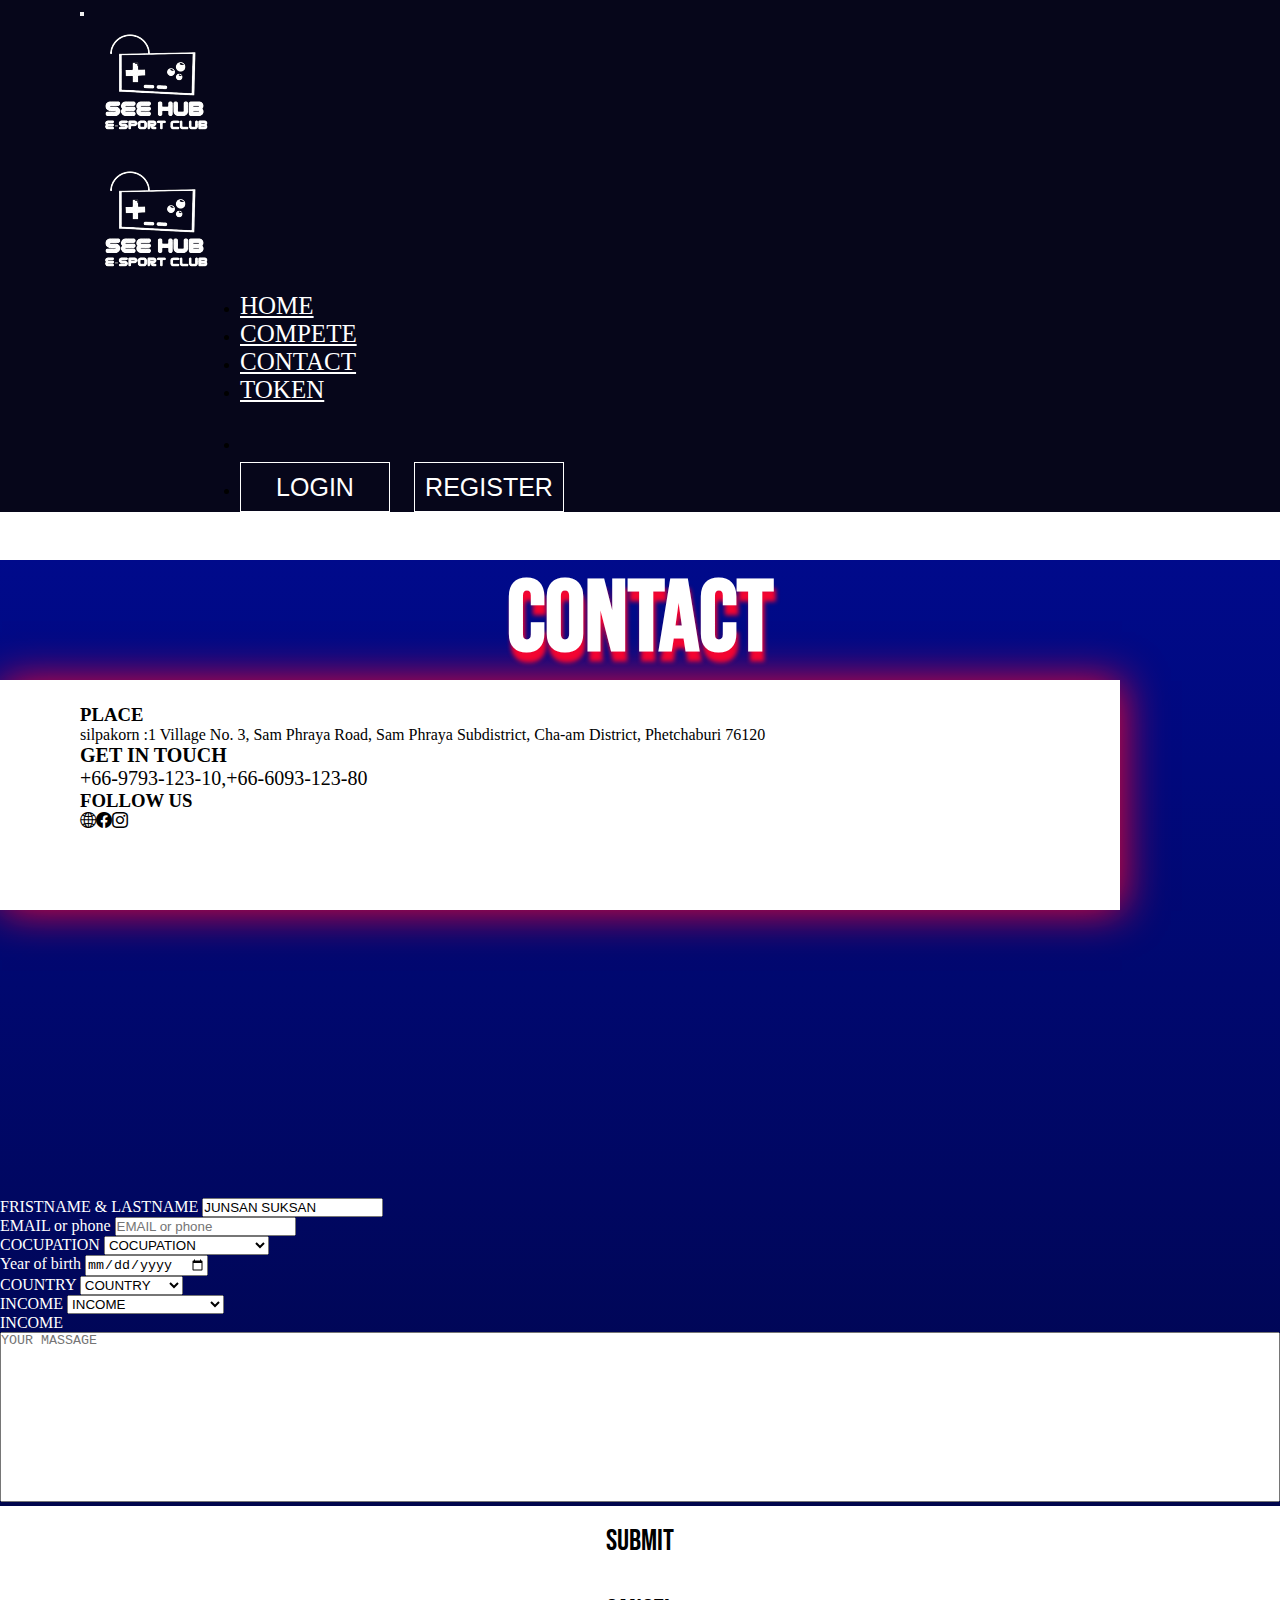
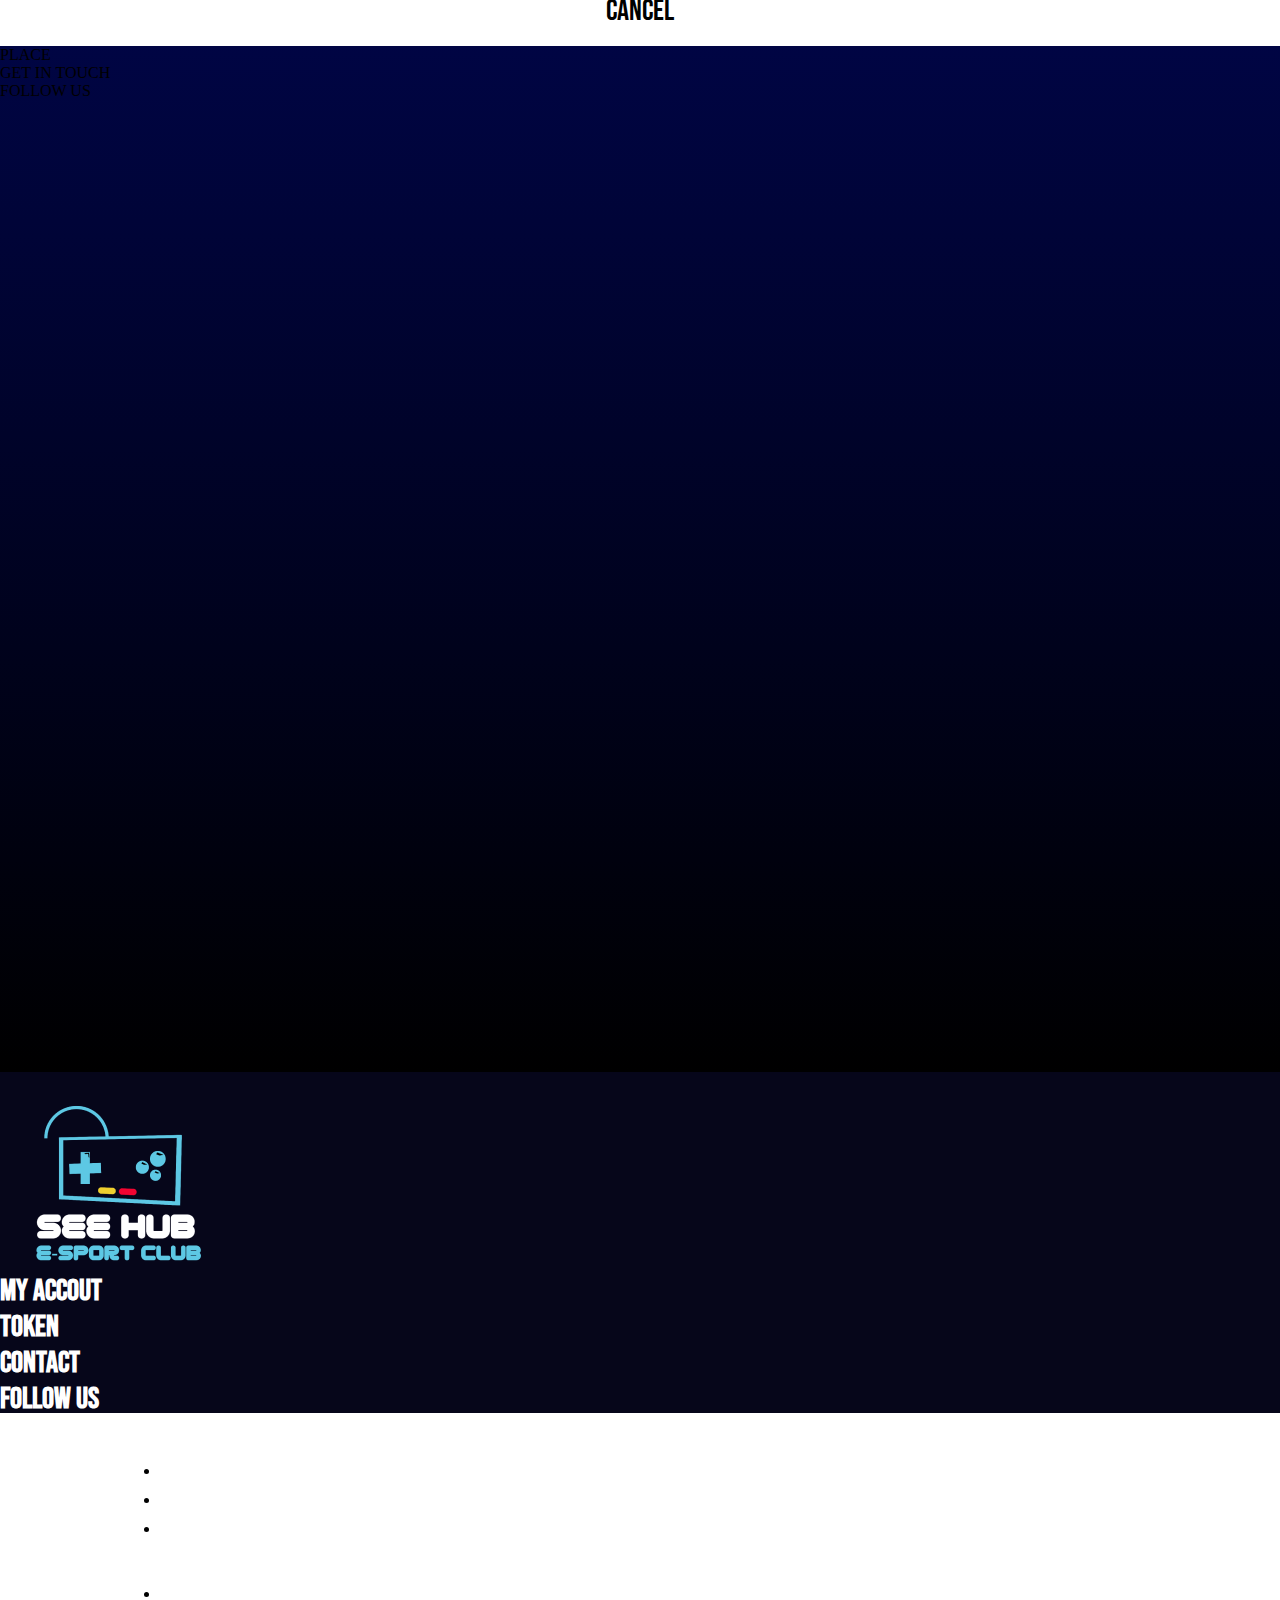
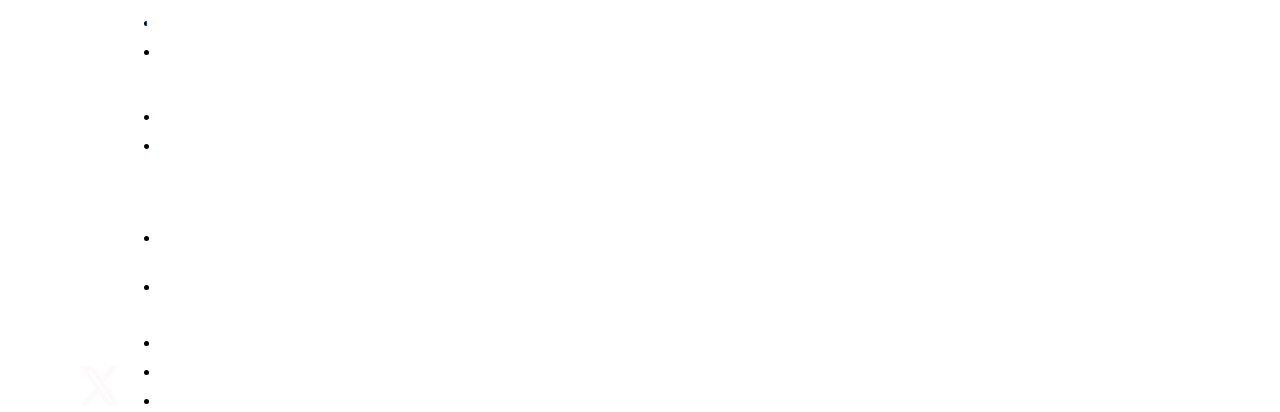
<file: contact.html>
<!doctype html>
<html lang="en">

<head>
  <title>Title</title>
  <!-- Required meta tags -->
  <meta charset="utf-8">
  <meta name="viewport" content="width=device-width, initial-scale=1, shrink-to-fit=no">

  <!-- Bootstrap CSS v5.2.1 -->
    <link href="https://cdn.jsdelivr.net/npm/bootstrap@5.2.1/dist/css/bootstrap.min.css" rel="stylesheet"
    integrity="sha384-iYQeCzEYFbKjA/T2uDLTpkwGzCiq6soy8tYaI1GyVh/UjpbCx/TYkiZhlZB6+fzT" crossorigin="anonymous">
    <link rel="stylesheet" href="https://cdn.jsdelivr.net/npm/bootstrap-icons@1.3.0/font/bootstrap-icons.css">
    <link rel="stylesheet" href="https://cdnjs.cloudflare.com/ajax/libs/font-awesome/6.4.2/css/all.min.css" integrity="sha512-z3gLpd7yknf1YoNbCzqRKc4qyor8gaKU1qmn+CShxbuBusANI9QpRohGBreCFkKxLhei6S9CQXFEbbKuqLg0DA==" crossorigin="anonymous" referrerpolicy="no-referrer" />
    <link rel="stylesheet" href="https://cdnjs.cloudflare.com/ajax/libs/font-awesome/6.4.2/css/all.min.css" integrity="sha512-z3gLpd7yknf1YoNbCzqRKc4qyor8gaKU1qmn+CShxbuBusANI9QpRohGBreCFkKxLhei6S9CQXFEbbKuqLg0DA==" crossorigin="anonymous" referrerpolicy="no-referrer" />
    <link rel="preconnect" href="https://fonts.googleapis.com">
    <link rel="preconnect" href="https://fonts.gstatic.com" crossorigin>
    <link href="https://fonts.googleapis.com/css2?family=Bebas+Neue&display=swap" rel="stylesheet">
    <link rel="preconnect" href="https://fonts.googleapis.com">
    <link rel="preconnect" href="https://fonts.gstatic.com" crossorigin>
    <link href="https://fonts.googleapis.com/css2?family=Bebas+Neue&family=Roboto&display=swap" rel="stylesheet">
    <link rel="stylesheet" href="css/contact.css">
    <link rel="icon" href="img/controller.ico" type="image/x-icon">
</head>

<body>
  <header class="header-nav d-flex align-items-md-center position-relative">
    <div class="sm-icon position-absolute d-sm-none">
      <i class="fa-solid fa-user nav-icon" style="color: #ffffff;"></i>
    </div>
    <nav class="navbar navbar-expand-lg " aria-label="Tenth navbar example">
      <button class="navbar-toggler btn-nav mt-3" type="button" data-bs-toggle="collapse"
        data-bs-target="#navbarsExample08" aria-controls="navbarsExample08" aria-expanded="true"
        aria-label="Toggle navigation">
        <i class="fa-solid fa-bars"></i>
      </button>
      <div class="sm-logo">
        <img src="img/logo_white-rbg.png" alt="" srcset="" class="d-sm-none img-sm position-absolute">
      </div>
      <div class="container-fluid">
        <a href=""><img src="img/logo_white-rbg.png" alt="" srcset="" class="d-sm-block d-none"></a>
        <div class="navbar-collapse justify-content-md-center collapse show nav" id="navbarsExample08">
          <ul class="navbar-nav">
            <li class="nav-item">
              <a class="nav-link" href="index.html">HOME</a>
            </li>
            <li class="nav-item">
              <a class="nav-link" href="live.html">COMPETE</a>
            </li>
            <li class="nav-item">
              <a class="nav-link" href="contact.html">CONTACT</a>
            </li>
            <li class="nav-item" style="margin-right: 10rem;">
              <a class="nav-link" href="#">TOKEN</a>
            </li>
            <li class="nav-item d-sm-block d-none">
              <i class="fa-solid fa-bell"></i>
            </li>
            <li class="nav-item d-sm-block d-none">
              <button class="nav-btn">LOGIN</button>
              <button class="nav-btn">REGISTER</button>
            </li>
          </ul>
        </div>
      </div>
    </nav>
  </header>
  <main>

  <section class="contact">
    <div class="container-fluid">
      <div class="row">
        <div class="col-12 col-md-8">
          <div class="contact-box position-relative">
            <h1 class="contact-title">CONTACT</h1>
            <div class="info-box position-absolute justify-content-center d-sm-block d-none">
              <div class="row position-relative">
                <div class="col-4">
                  <h3  class="fw-bold fs-5 text-start">PLACE</h3>
                  <p class="text-start">silpakorn :1 Village No. 3, Sam Phraya Road, Sam Phraya Subdistrict, Cha-am District, Phetchaburi 76120 </p>
                </div>
                <div class="col-4">
                  <h3 style="font-size: 20px;" class="fw-bold fs-5 text-start">GET IN TOUCH</h3>
                  <p style="font-size: 20px;" >+66-9793-123-10,+66-6093-123-80</p>
                </div>
                <div class="col-4">
                  <h3 class="fw-bold fs-5 text-start">FOLLOW US</h3>
                  <div style="font-style: 30px;"><i class="bi bi-globe2 me-2"></i><i class="bi bi-facebook me-2"></i><i class="bi bi-instagram me-2"></i><i class="fa-brands fa-tiktok me-2"></i><i class="fa-brands fa-x-twitter"></i></div>
                </div>
              </div>
            </div>
            <div class="row row-contact">
              <div class="col-12 col-md-6 mb-2">
                  <label for="name" class="form-label m-0" style="color: white;">FRISTNAME & LASTNAME</label>
                  <input type="text" class="form-control m-0" id="name" placeholder="FRISTNAME & LASTNAME" value="JUNSAN SUKSAN">
              </div>
              <div class="col-12 col-md-6 mb-2">
                  <label for="email" class="form-label m-0" style="color: white;">EMAIL or phone </label>
                  <input type="text" class="form-control m-0" id="email" placeholder="EMAIL or phone">
              </div>
              <div class="col-12 col-md-6 mb-2">
                  <label for="COCUPATION" class="form-label m-0" style="color: white;">COCUPATION</label>
                  <select class="form-select m-0" aria-label="Default select example" id="COCUPATION">
                    <option selected hidden>COCUPATION</option>
                    <option>Business owner</option>
                    <option>Student</option>
                    <option>Partime-Time Employee</option>
                    <option>Full-Time Employee</option>
                  </select>
              </div>
              <div class="col-12 col-md-6 mb-2">
                  <label for="Year of birth" class="form-label m-0" style="color: white;">Year of birth</label>
                  <input type="date" id="Year of birth" class="form-control m-0" placeholder="Year of birth">
              </div>
              <div class="col-12 col-md-6 mb-2">
                  <label for="COUNTRY" class="form-label m-0" style="color: white;">COUNTRY</label>
                  <select class="form-select m-0" aria-label="Default select example" id="COUNTRY">
                    <option selected hidden>COUNTRY</option>
                    <option>United States</option>
                    <option>Thailand</option>
                  </select>
              </div>
              <div class="col-12 col-md-6 mb-2">
                  <label for="INCOME" class="form-label m-0" style="color: white;">INCOME</label>
                  <select class="form-select m-0" aria-label="Default select example" id="INCOME">
                    <option selected hidden>INCOME</option>
                    <option>lower 10,000 bath</option>
                    <option>10,000 - 15,000 bath</option>
                    <option>15,000 - 30,000 bath</option>
                    <option>30,000 - 50,000 bath</option>
                    <option>More than 50,000 bath</option>
                  </select>
              </div>
              <div class="col-12 mb-2">
                  <label for="message" class="form-label m-0" style="color: white;">INCOME</label>
                  <textarea class="form-control m-0" id="message" placeholder="YOUR MASSAGE"></textarea>
              </div>
              <div class="col-6 mb-2 mt-4">
                 <button class="btn-contact m-0">submit</button>
              </div>
              <div class="col-6 mb-2 mt-4 text-end">
                 <button class="btn-contact m-0">cancel</button>
              </div>
              <div class="d-sm-none">
                <div class="col-12">
                    <div class="box-sm">
                      <div class="row justify-content-center">
                        <div class="col-4 text-center box-text-sm">
                          <i class="fa-solid fa-location-dot"></i>
                          <p>PLACE</p>
                        </div>
                        <div class="col-4 text-center box-text-sm">
                          <i class="fa-solid fa-phone"></i>
                          <p>GET IN TOUCH</p>
                        </div>
                        <div class="col-4 text-center box-text-sm">
                          <i class="fa-solid fa-user-check"></i>
                          <p>FOLLOW US</p>
                        </div>
                      </div>
                    </div>
                </div>
              </div>
            </div>
          </div>
        </div>
        <div class="col-0 col-md-4 d-sm-block d-none">
          <div class="contact-picture"></div>
        </div>
      </div>
    </div>
  </section>

  </main>
  <footer>
    <!-- place footer here -->
    <div class="container-fluid footer-color">  
      <footer class="row row-cols-1 row-cols-md-5 d-flex">
        <div class="col">
          <a href="#" class="d-flex align-items-center mb-3 link-body-emphasis text-decoration-none">
           <img src="img/LogoBIg.png" class="logo-footer">
          </a>
        </div>
          <div class="d-flex all-footer d-sm-none">
              <h5 class="texttitle-footer ms-5">MY ACCOUT</h5>
              <h5 class="texttitle-footer">TOKEN</h5>
              <h5 class="texttitle-footer">CONTACT</h5>
              <h5 class="texttitle-footer">FOLLOW US</h5>
          </div>
        <div class="col mt-3 d-none d-sm-block">
          <h5 class="texttitle-footer mb-4">MY ACCOUT</h5>
          <ul class="nav flex-column">
            <li class="footer-item mb-2"><a href="#" class="nav-link p-0 text-body-secondary mb-3 d-none d-sm-block">My Account</a></li>
            <li class="footer-item mb-2"><a href="#" class="nav-link p-0 text-body-secondary mb-3 d-none d-sm-block">My History</a></li>
            <li class="footer-item"><a href="#" class="nav-link p-0 text-body-secondary mb-3 d-none d-sm-block">Help Accout</a></li>
          </ul>
        </div>
    
        <div class="col mt-3 d-none d-sm-block">
          <h5 class="texttitle-footer mb-4">TOKEN</h5>
          <ul class="nav flex-column">
            <li class="footer-item mb-2"><a href="#" class="nav-link p-0 text-body-secondary mb-3 d-none d-sm-block">My Token</a></li>
            <li class="footer-item mb-2"><a href="#" class="nav-link p-0 text-body-secondary mb-3 d-none d-sm-block">Top-up Token</a></li>
            <li class="footer-item"><a href="#" class="nav-link p-0 text-body-secondary mb-3 d-none d-sm-block">Help</a></li>
          </ul>
        </div>
    
        <div class="col mt-3 d-none d-sm-block">
          <h5 class="texttitle-footer mb-3">CONTACT</h5>
          <ul class="nav flex-column">
            <li class="footer-item mb-2"><a href="#" class="nav-link p-0 text-body-secondary d-none d-sm-block">Seehub E-Sport Club.com</a></li>
            <li class="footer-item"><a href="#" class="nav-link p-0 text-body-secondary d-none d-sm-block">+66-9741-453-123</a></li>
          </ul>
        </div>

        <div class="col mt-3 d-none d-sm-block">
          <h5 class="texttitle-footer mb-4">FOLLOW US</h5>
          <ul class="nav flex-column">
            <li class="footer-item mb-2"><a href="#" class="nav-link p-0 text-body-secondary mb-2 d-none d-sm-block" ><img src="img/mdi_instagram.png" class="icon-footer"></a></li>
            <li class="footer-item mb-2"><a href="#" class="nav-link p-0 text-body-secondary mb-2 d-none d-sm-block"><img src="img/mdi_youtube.png" class="icon-footer"></a></li>
            <li class="footer-item mb-2"><a href="#" class="nav-link p-0 text-body-secondary mb-2 d-none d-sm-block"><img src="img/mingcute_facebook-line.png" class="icon-footer"></a></li>
            <li class="footer-item mb-2"><a href="#" class="nav-link p-0 text-body-secondary d-none d-sm-block"><img src="img/pepicons-pop_internet.png" class="icon-footer1"></a></li>
            <li class="footer-item"><a href="#" class="nav-link p-0 text-body-secondary d-none d-sm-block"><img src="img/X.png" class="icon-footer2"></a></li>
          </ul>
        </div>
      </footer>
    </div>
  </footer>
  <!-- Bootstrap JavaScript Libraries -->
  <script src="https://cdn.jsdelivr.net/npm/@popperjs/core@2.11.6/dist/umd/popper.min.js"
    integrity="sha384-oBqDVmMz9ATKxIep9tiCxS/Z9fNfEXiDAYTujMAeBAsjFuCZSmKbSSUnQlmh/jp3" crossorigin="anonymous">
  </script>

  <script src="https://cdn.jsdelivr.net/npm/bootstrap@5.2.1/dist/js/bootstrap.min.js"
    integrity="sha384-7VPbUDkoPSGFnVtYi0QogXtr74QeVeeIs99Qfg5YCF+TidwNdjvaKZX19NZ/e6oz" crossorigin="anonymous">
  </script>
</body>

</html>
</file>
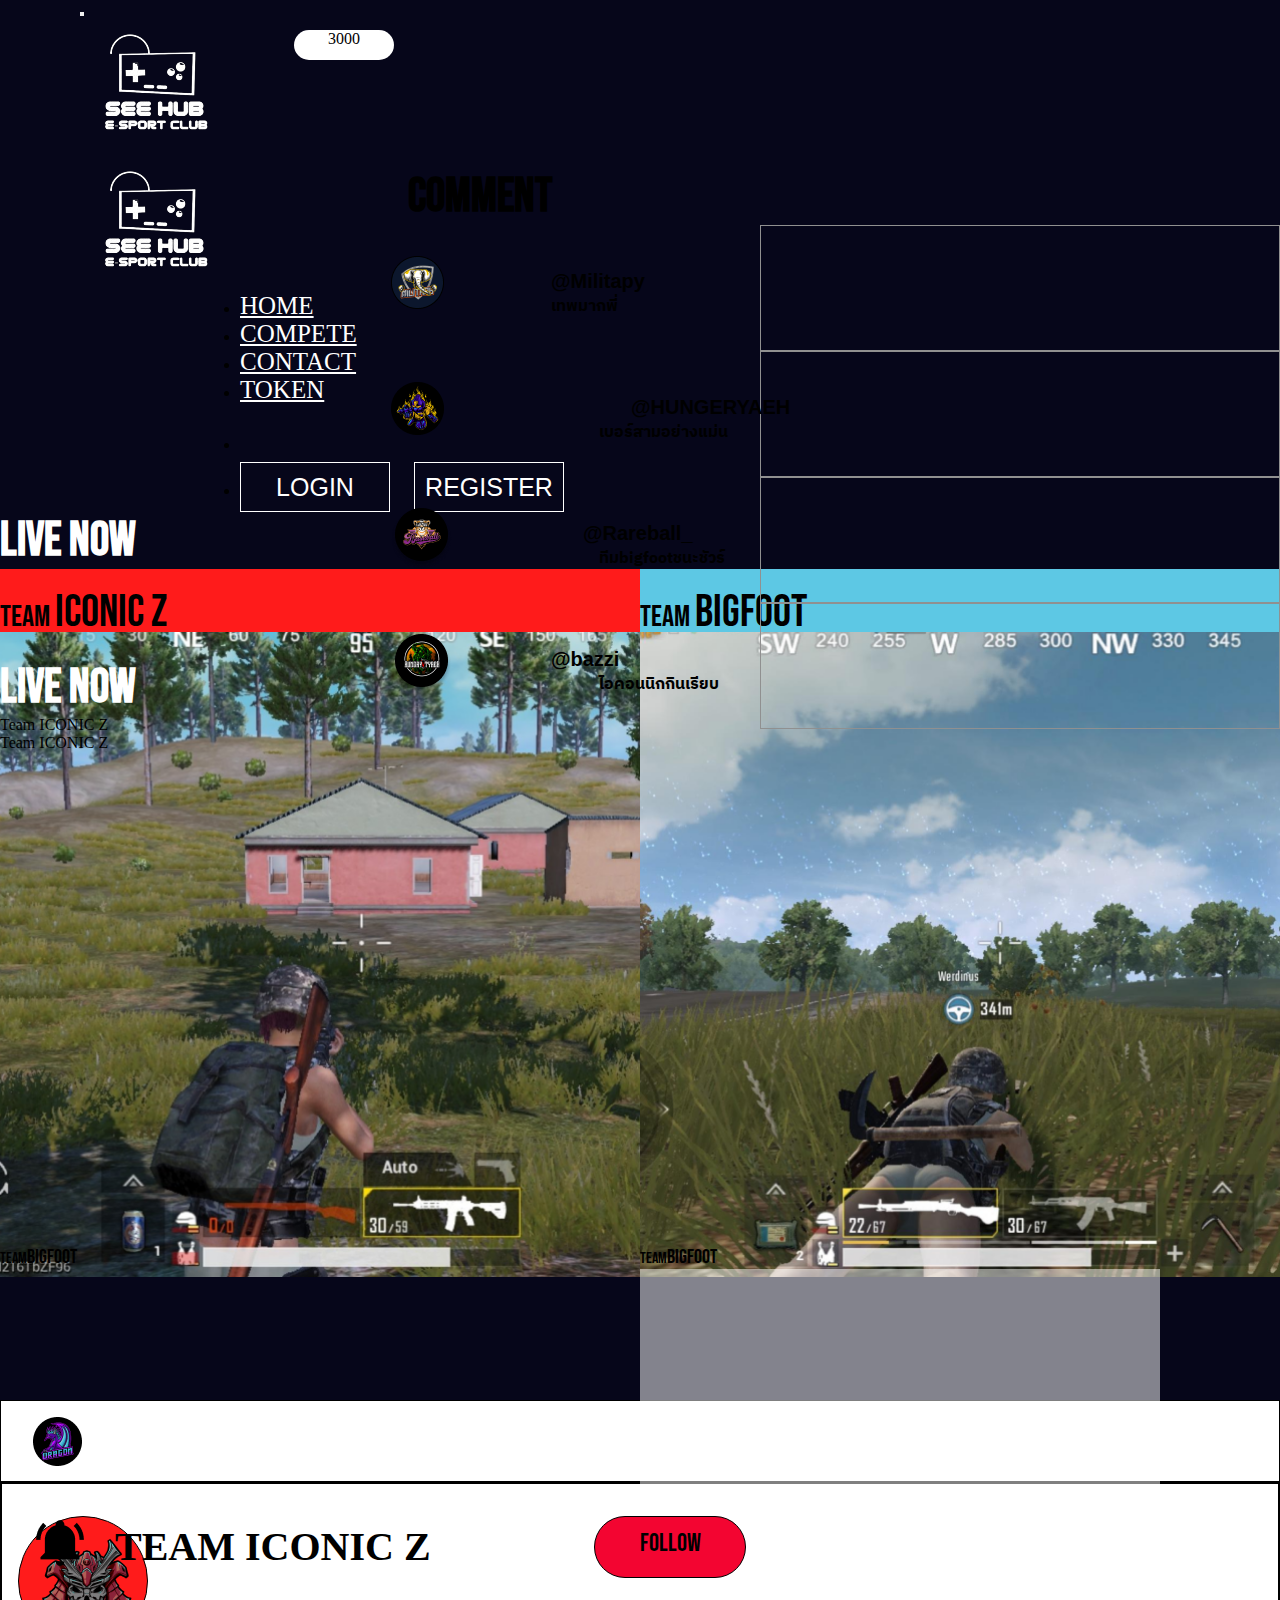
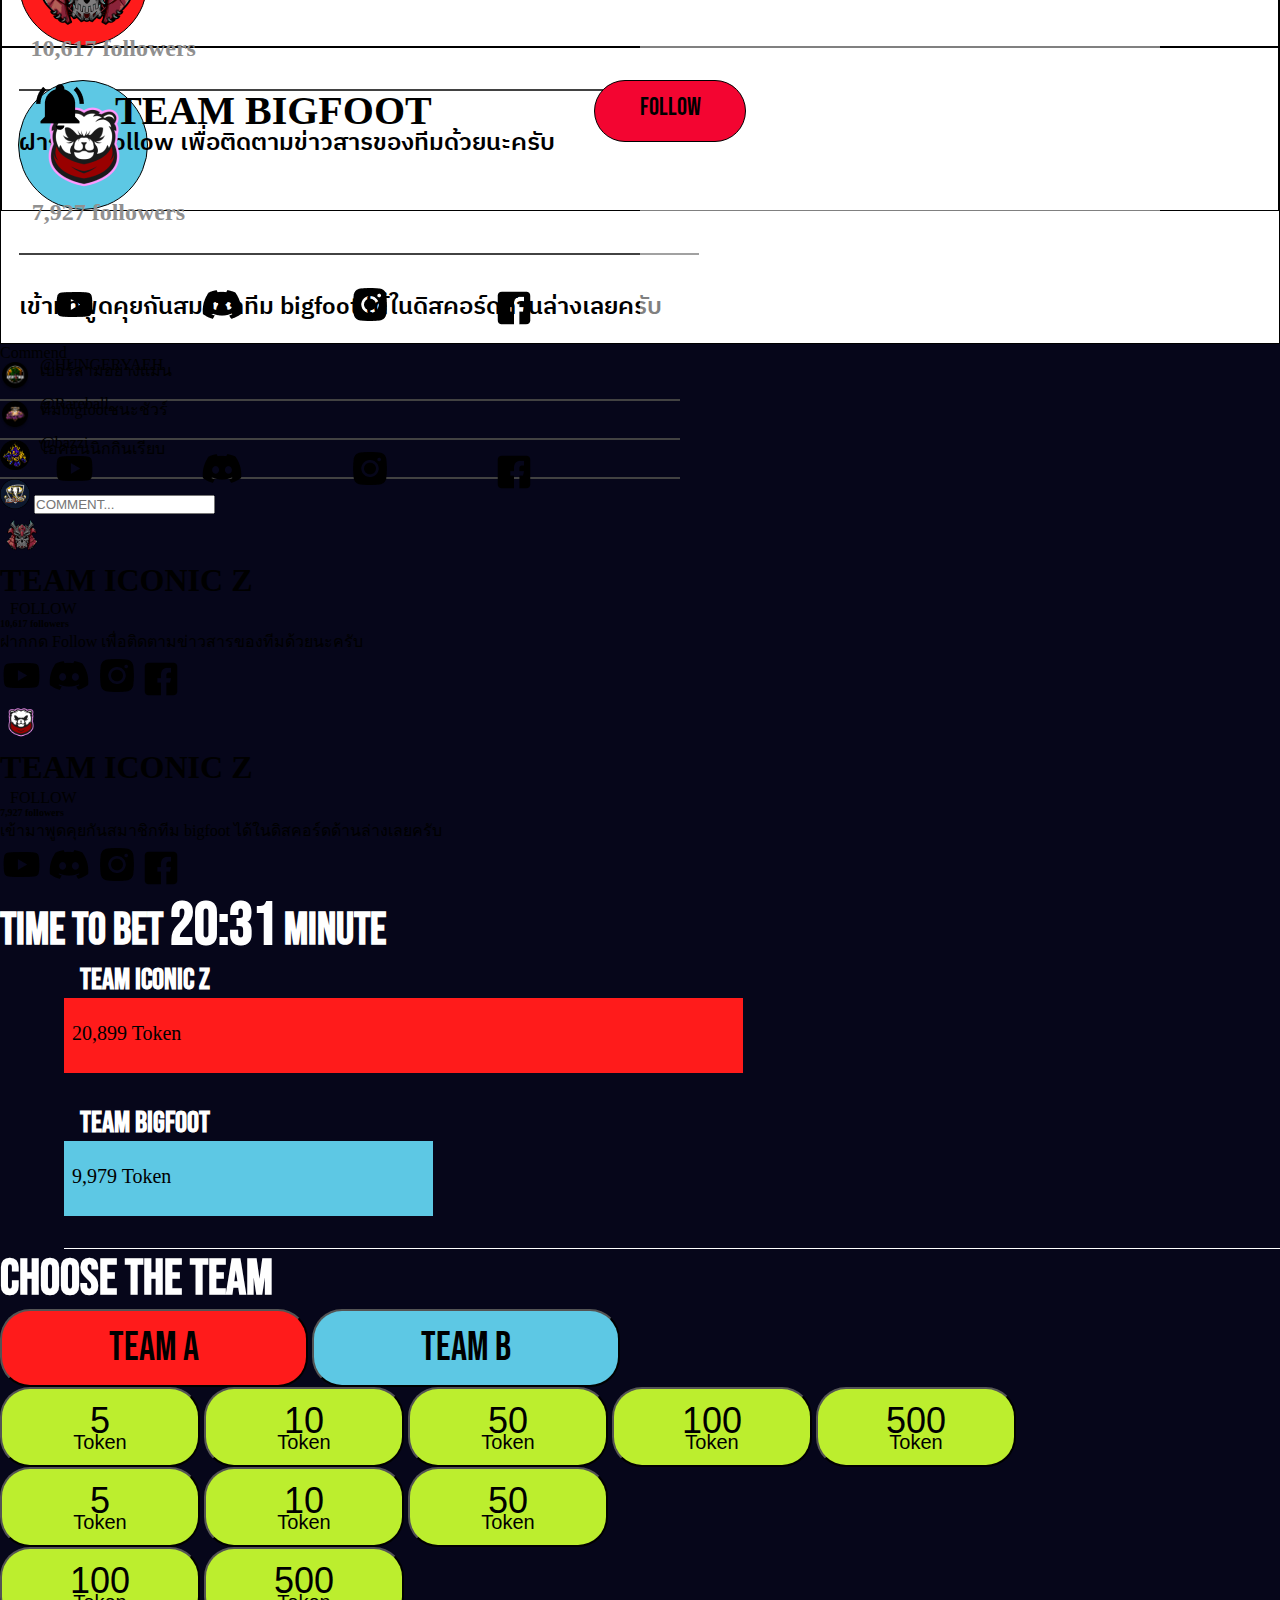
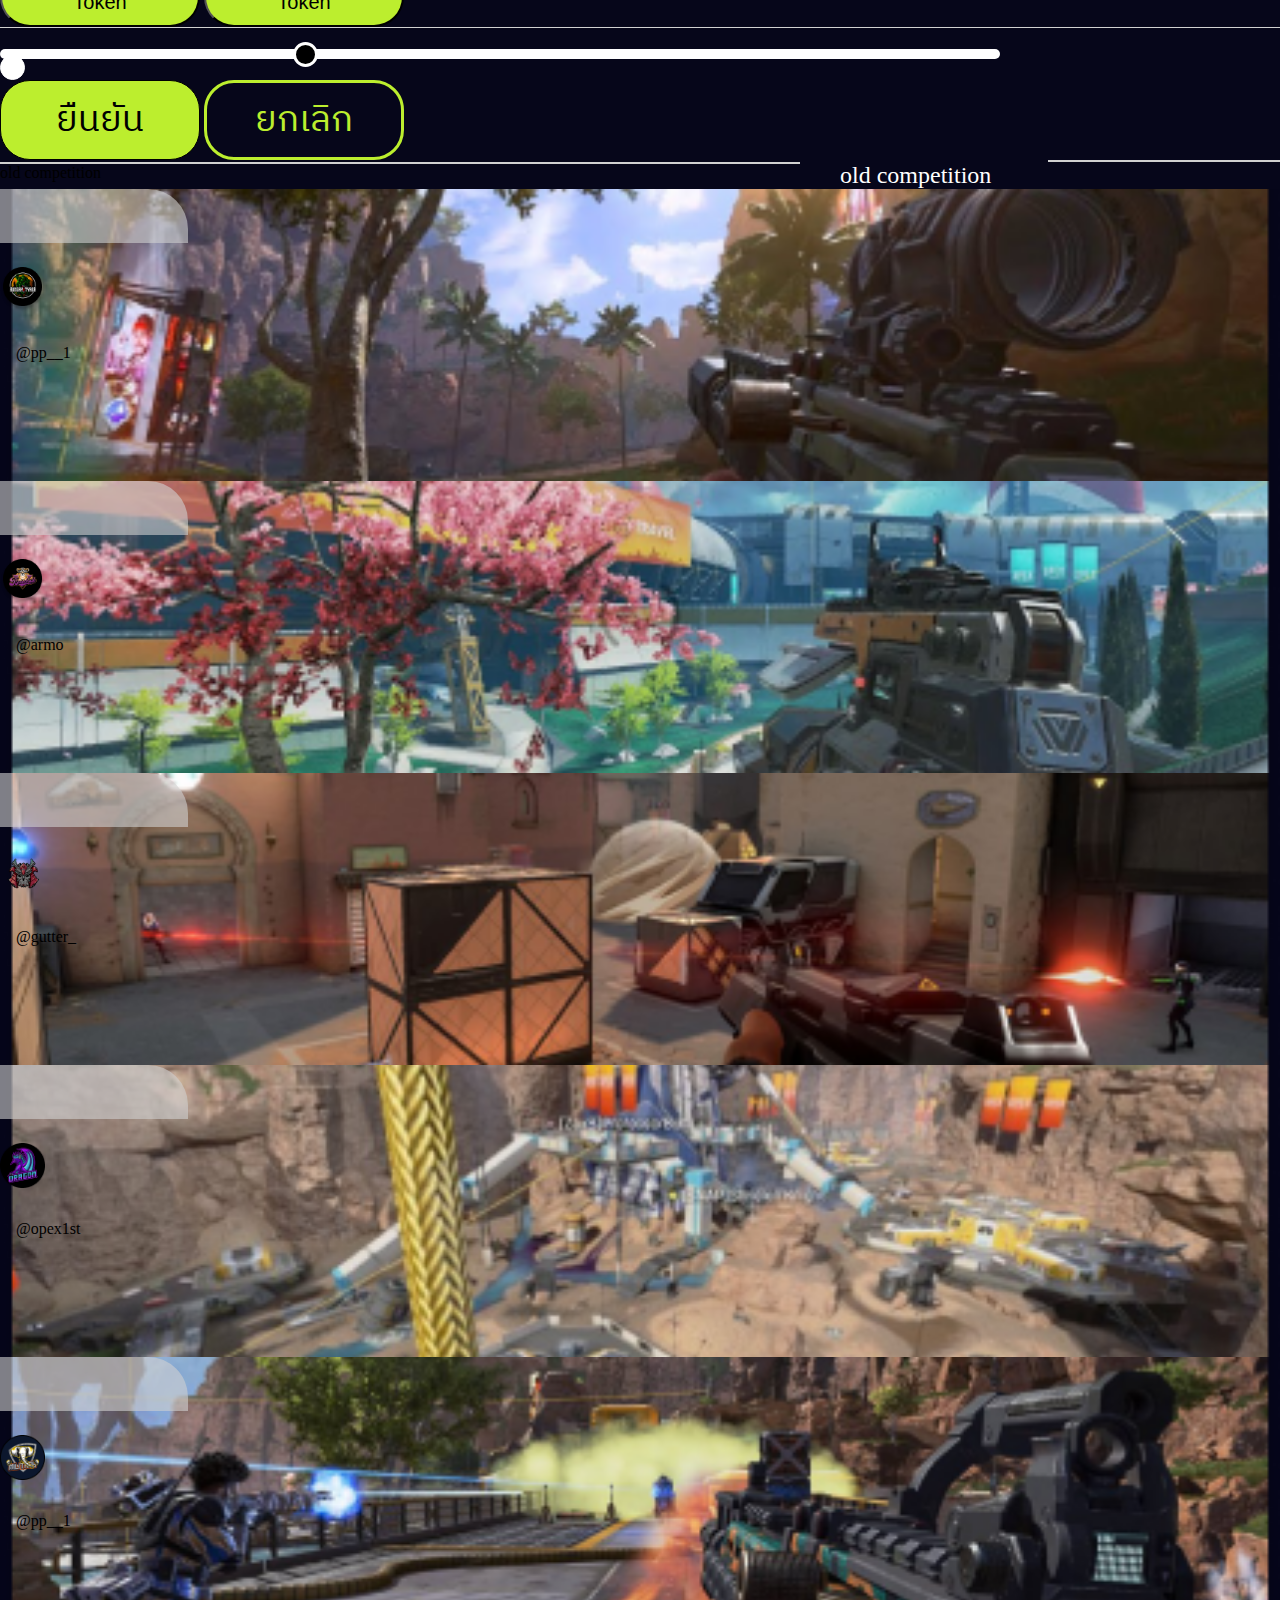
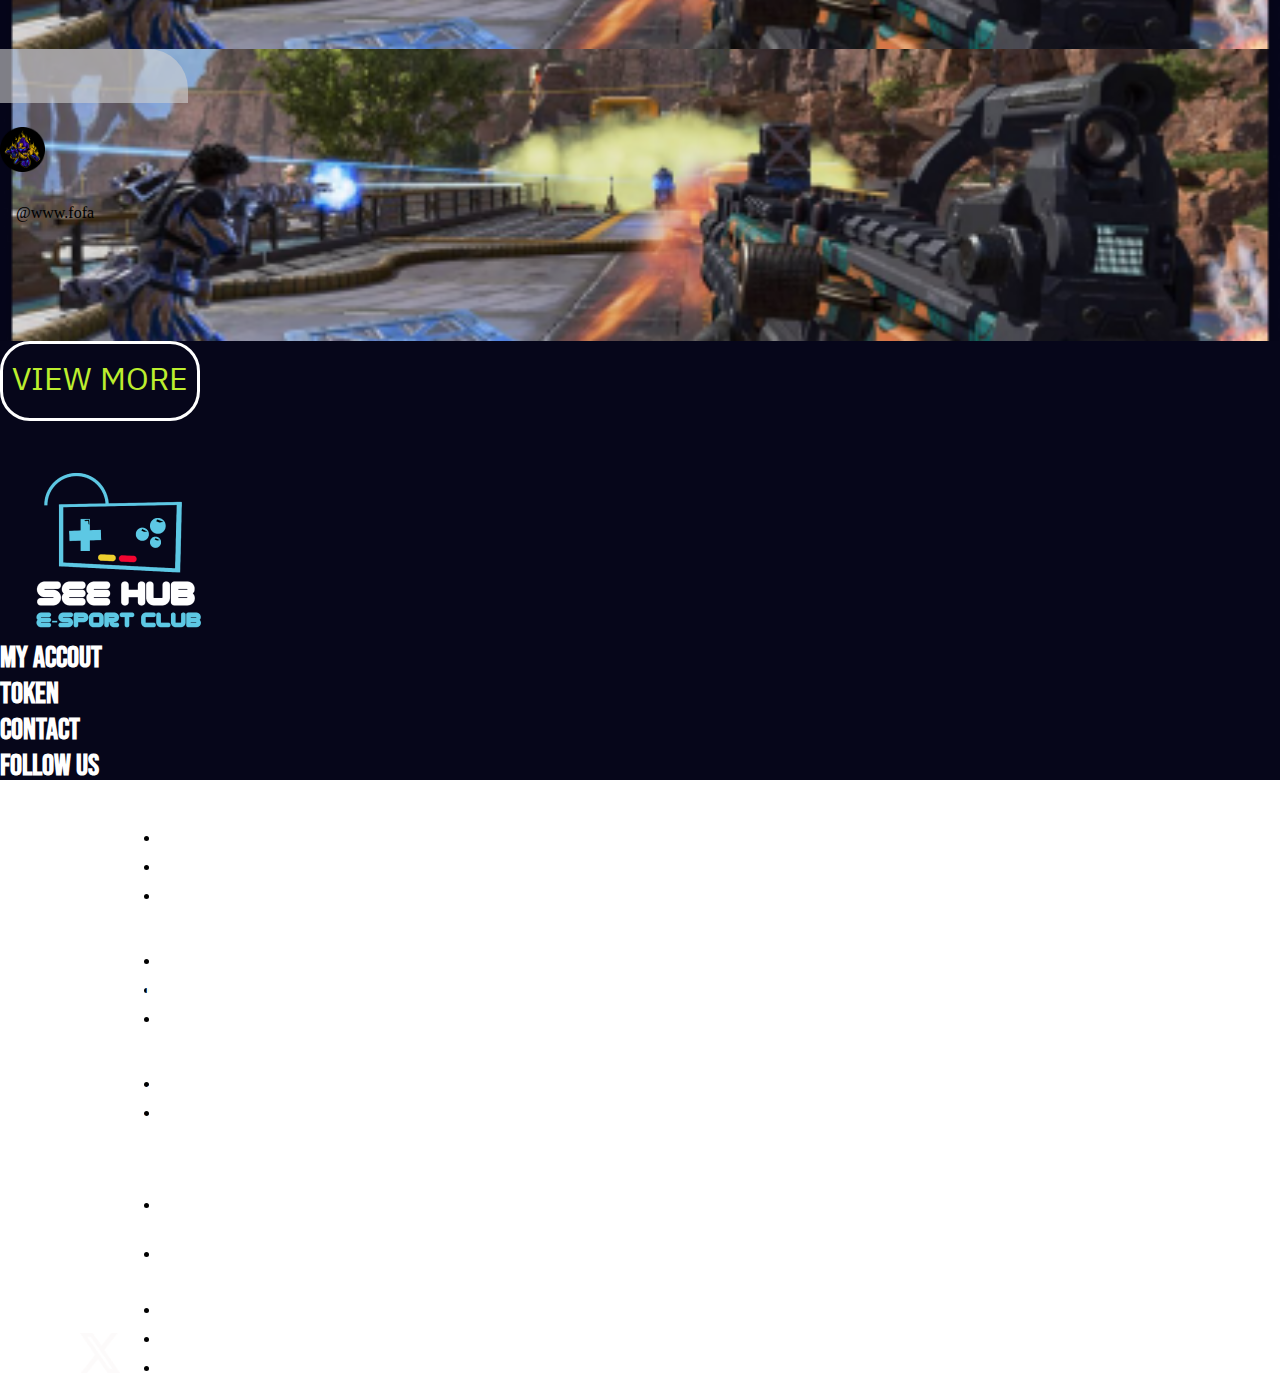
<file: live.html>
<!doctype html>
<html lang="en">

<head>
  <title>Title</title>
  <!-- Required meta tags -->
  <meta charset="utf-8">
  <meta name="viewport" content="width=device-width, initial-scale=1, shrink-to-fit=no">

  <!-- Bootstrap CSS v5.2.1 -->
  <link href="https://cdn.jsdelivr.net/npm/bootstrap@5.2.1/dist/css/bootstrap.min.css" rel="stylesheet"
    integrity="sha384-iYQeCzEYFbKjA/T2uDLTpkwGzCiq6soy8tYaI1GyVh/UjpbCx/TYkiZhlZB6+fzT" crossorigin="anonymous">
  <link rel="preconnect" href="https://fonts.googleapis.com">
  <link rel="preconnect" href="https://fonts.gstatic.com" crossorigin>
  <link href="https://fonts.googleapis.com/css2?family=Bebas+Neue&family=Roboto&display=swap" rel="stylesheet">
  <link rel="preconnect" href="https://fonts.googleapis.com">
  <link rel="preconnect" href="https://fonts.gstatic.com" crossorigin>
  <link
    href="https://fonts.googleapis.com/css2?family=Bebas+Neue&family=IBM+Plex+Sans+Thai:wght@300&family=Roboto&display=swap"
    rel="stylesheet">
  <link rel="stylesheet" href="css/live.css">
  <link rel="icon" href="img/controller.ico" type="image/x-icon">
  <link rel="stylesheet" href="https://cdn.jsdelivr.net/npm/bootstrap-icons@1.3.0/font/bootstrap-icons.css">
  <link rel="stylesheet" href="https://cdnjs.cloudflare.com/ajax/libs/font-awesome/6.4.2/css/all.min.css"
    integrity="sha512-z3gLpd7yknf1YoNbCzqRKc4qyor8gaKU1qmn+CShxbuBusANI9QpRohGBreCFkKxLhei6S9CQXFEbbKuqLg0DA=="
    crossorigin="anonymous" referrerpolicy="no-referrer" />
</head>

<body>
  <header class="header-nav d-flex align-items-md-center position-relative">
    <div class="sm-icon position-absolute d-sm-none">
      <i class="fa-solid fa-user nav-icon" style="color: #ffffff;"></i>
    </div>
    <nav class="navbar navbar-expand-lg " aria-label="Tenth navbar example">
      <button class="navbar-toggler btn-nav mt-3" type="button" data-bs-toggle="collapse"
        data-bs-target="#navbarsExample08" aria-controls="navbarsExample08" aria-expanded="true"
        aria-label="Toggle navigation">
        <i class="fa-solid fa-bars"></i>
      </button>
      <div class="sm-logo">
        <img src="img/logo_white-rbg.png" alt="" srcset="" class="d-sm-none img-sm position-absolute">
      </div>
      <div class="container-fluid">
        <a href=""><img src="img/logo_white-rbg.png" alt="" srcset="" class="d-sm-block d-none"></a>
        <div class="navbar-collapse justify-content-md-center collapse show nav" id="navbarsExample08">
          <ul class="navbar-nav">
            <li class="nav-item">
              <a class="nav-link" href="index.html">HOME</a>
            </li>
            <li class="nav-item">
              <a class="nav-link" href="live.html">COMPETE</a>
            </li>
            <li class="nav-item">
              <a class="nav-link" href="contact.html">CONTACT</a>
            </li>
            <li class="nav-item" style="margin-right: 10rem;">
              <a class="nav-link" href="#">TOKEN</a>
            </li>
            <li class="nav-item d-sm-block d-none">
              <i class="fa-solid fa-bell"></i>
            </li>
            <li class="nav-item d-sm-block d-none">
              <button class="nav-btn">LOGIN</button>
              <button class="nav-btn">REGISTER</button>
            </li>
          </ul>
        </div>
      </div>
    </nav>
  </header>
  <main>
    <div class="live-container">
      <div class="d-sm-block d-none">
        <div class="container-fluid">
          <div class="px-4 py-3 my-3 text-center live-head">
            <h1 class="display-5 fw-bold text-body-emphasis mt-3 ">LIVE NOW</h1>
          </div>
          <div class="row g-0 text-center live-game">
            <div class="col-6 themed-grid-col live-game-red">
              <p class="d-none d-sm-block" style="font-size:30px; font-family: 'Bebas Neue', sans-serif;">Team <span
                  style="font-size:45px; font-family: 'Bebas Neue', sans-serif;">ICONIC Z</span></p>
              <div class="game-red"></div>
              <p class="d-sm-none" style="font-size:16px; font-family: 'Bebas Neue', sans-serif;margin-top: -2rem;">
                Team<span style="font-size:20px; font-family: 'Bebas Neue', sans-serif;">BIGFOOT</span></p>
            </div>
            <div class="col-6 themed-grid-col live-game-blue position-relative">
              <p class="d-none d-sm-block" style="font-size:30px; font-family: 'Bebas Neue', sans-serif;">Team <span
                  style="font-size:45px; font-family: 'Bebas Neue', sans-serif;">BIGFOOT</span></p>
              <div class="game-blue "></div>
              <p class="d-sm-none" style="font-size:16px; font-family: 'Bebas Neue', sans-serif;margin-top: -2rem;">
                Team<span style="font-size:20px; font-family: 'Bebas Neue', sans-serif;">BIGFOOT</span></p>
              <div class="Com-live d-none d-sm-block position-absolute "></div>
                <div class="com-pc-live d-none d-sm-block position-absolute"
                  style="font-size: 30px; font-family: 'Bebas Neue', sans-serif;">
                  <h1 style="color: black; margin-left: 6rem;">COMMENT</h1>
                  <div class="logo-ment">
                    <img class="logo-position" src="live/logo-comment/ch-4.png" alt="">
                    <h1>@Militapy</h1>
                    <h2>เทพมากพี่</h2>
                  </div>
                  <div class="logo-ment">
                    <img class="logo-position" src="live/logo-comment/ch-3.png" alt="">
                    <h1 style="margin-left: -10rem;">@HUNGERYAEH</h1>
                    <h2 style="margin-left: -12rem;">เบอร์สามอย่างแม่น</h2>
                  </div>
                  <div class="logo-ment">
                    <img class="logo-position" src="live/logo-comment/ch-2.png" alt="">
                    <h1 style="margin-top: -3.5rem;margin-left: -13rem ;">@Rareball_</h1>
                    <h2 style="margin-left: -12rem;">ทีมbigfootชนะชัวร์</h2>
                  </div>
                  <div class="logo-ment">
                    <img class="logo-position" src="live/logo-comment/ch-1.png" alt="">
                    <h1 style="margin-top: -3.5rem;">@bazzi</h1>
                    <h2 style="margin-left: -12rem;">ไอคอนนิกกินเรียบ</h2>
                  </div>
                </div>
            </div>
          </div>
        </div>
      </div>
      <!-- mobile -->
      <div class="d-sm-none">
        <div class="container-fluid">
          <div class="text-center live-head">
            <h1 class="display-5 fw-bold text-body-emphasis mt-3 ">LIVE NOW</h1>
          </div>
          <div class="row gy-0 gx-0">
            <div class="col-6">
              <div class="box-game red">
                Team ICONIC Z
              </div>
            </div>
            <div class="col-6">
              <div class="box-game blue">
                Team ICONIC Z
              </div>
            </div>
            <div class="col-6">
              <div class="game-red-sm"></div>
            </div>
            <div class="col-6">
              <div class="game-blue-sm"></div>
            </div>
          </div>
        </div>
      </div>

      <div class="themed-container d-none d-sm-block">
        <p style="margin-top: 1rem; margin-left: 2rem;"><img src="live/logo-comment/Ellipse 8.png" alt="">
          <input type="text" placeholder="Comment..."
            style="border: none; margin-left: 1rem;width: 1300px;height: 50px;padding-left: 35px;">
          <img src="live/logo-comment/send-comment.png" class="send-comment" alt="">
        </p>
      </div>

      <div class="row g-0 mb-3 text-center channel-live">
        <div class="col-6 themed-grid-col channel-live-one d-none d-sm-block">
          <div class="follow-live">
            <p style="margin-top: 0.7rem;">FOLLOW</p>
          </div>
          <img class="bell-live" src="live/logo-comment/mdi_bell-ring.png" alt="">
          <div style="background-color:#FF1B1B;" class="logo-team">
            <img class="logo-comment" src="live/logo-comment/team1.png" alt="">
            <h1>TEAM ICONIC Z
              <span>10,617 followers</span>
            </h1>
            <div class="line-com"><br>
              <p style="margin-top: 1rem;">ฝากกด Follow เพื่อติดตามข่าวสารของทีมด้วยนะครับ</p>
            </div>
            <div class="logo-contact-live">
              <img src="live/logo-comment/youtube.png" alt="">
              <img src="live/logo-comment/discord.png" alt="">
              <img src="live/logo-comment/ig.png" alt="">
              <img src="live/logo-comment/facebook.png" alt="">
            </div>
          </div>
        </div>
        <div class="col-6 themed-grid-col channel-live-two d-none d-sm-block">
          <div class="follow-live">
            <p style="margin-top: 0.7rem;">FOLLOW</p>
          </div>
          <img class="bell-live" src="live/logo-comment/mdi_bell-ring.png" alt="">
          <div style="background-color:#5DC8E4 ;" class="logo-team">
            <img src="live/logo-comment/team2.png" alt="">
            <h1>TEAM BIGFOOT
              <span>7,927 followers</span>
            </h1>
            <div class="line-com"><br>
              <p style="margin-top: 1rem;">เข้ามาพูดคุยกันสมาชิกทีม bigfoot ได้ในดิสคอร์ดด้านล่างเลยครับ</p>
            </div>
            <div class="logo-contact-live">
              <img src="live/logo-comment/youtube.png" alt="">
              <img src="live/logo-comment/discord.png" alt="">
              <img src="live/logo-comment/ig.png" alt="">
              <img src="live/logo-comment/facebook.png" alt="">
            </div>
          </div>
        </div>
      </div>


      <div class="Comment-live d-sm-none">
        <div class="live-comment-box">
          <div class="head-com">Commend</div>
          <div class="ch-cm">
            <div class="com-ch-1">
              <img style="width: 30px;height: 30px;" src="live/logo-comment/ch-1.png" alt="">
              <p style="margin-top: -2.5rem;margin-left: 2.5rem;">@HUNGERYAEH</p>
              <p style="width: 150px;margin-top: -1rem;margin-left: 2.5rem;">เบอร์สามอย่างแม่น</p>
              <div class="line-com"></div>
            </div>
            <div class="com-ch-2">
              <img style="width: 30px;height: 30px;" src="live/logo-comment/ch-2.png" alt="">
              <p style="margin-top: -2.5rem;margin-left: 2.5rem;">@Rareball_</p>
              <p style="width: 150px;margin-top: -1rem;margin-left: 2.5rem;">ทีมbigfootชนะชัวร์</p>
              <div class="line-com"></div>
            </div>
            <div class="com-ch-3">
              <img style="width: 30px;height: 30px;" src="live/logo-comment/ch-3.png" alt="">
              <p style="margin-top: -2.5rem;margin-left: 2.5rem;">@bazzi</p>
              <p style="width: 150px;margin-top: -1rem;margin-left: 2.5rem;">ไอคอนนิกกินเรียบ</p>
              <div class="line-com"></div>
            </div>
            <div class="com-ch-4">
              <img style="width: 30px;height: 30px;" src="live/logo-comment/ch-4.png" alt="">
              <input class="comment-text-live" type="text" placeholder="COMMENT...">
            </div>
          </div>
        </div>
      </div>

      <div class="d-sm-none mobile-chanel1">
        <div class="logo-ch-mobile1">
          <p><img style="width: 46px;height: 46px;margin-left: -0.1rem;margin-top: -0.1rem;"
              src="live/logo-comment/team1.png" alt=""></p>
        </div>
        <h1>TEAM ICONIC Z</h1>
        <div class="follow-team">
          <p style="margin-top: 3px;margin-left: 10px;margin-top: 0.5px;">FOLLOW</p>
        </div>
        <h3 style="font-size: 10px;">10,617 followers</h3>
        <div class="line-ch"></div>
        <div class="text-ch">ฝากกด Follow เพื่อติดตามข่าวสารของทีมด้วยนะครับ</div>
        <div class="logo-live">
          <img src="live/logo-comment/youtube.png" alt="">
          <img src="live/logo-comment/discord.png" alt="">
          <img src="live/logo-comment/ig.png" alt="">
          <img src="live/logo-comment/facebook.png" alt="">
        </div>
      </div>

      <div class="d-sm-none mobile-chanel2">
        <div class="logo-ch-mobile2">
          <p><img style="width: 46px;height: 46px;margin-left: -0.1rem;margin-top: -0.1rem;"
              src="live/logo-comment/team2.png" alt=""></p>
        </div>
        <h1>TEAM ICONIC Z</h1>
        <div class="follow-team">
          <p style="margin-top: 3px;margin-left: 10px;">FOLLOW</p>
        </div>
        <h3 style="font-size: 10px;">7,927 followers</h3>
        <div class="line-ch"></div>
        <div class="text-ch">เข้ามาพูดคุยกันสมาชิกทีม bigfoot ได้ในดิสคอร์ดด้านล่างเลยครับ</div>
        <div class="logo-live">
          <img src="live/logo-comment/youtube.png" alt="">
          <img src="live/logo-comment/discord.png" alt="">
          <img src="live/logo-comment/ig.png" alt="">
          <img src="live/logo-comment/facebook.png" alt="">
        </div>
      </div>

      <div class="container-fluid ">
        <div class="px-4 py-3 my-3 text-center live-head-bet">
          <h1 class="display-5 fw-bold text-body-emphasis mt-3 ">TIME TO BET <span>20:31</span> Minute</h1>
        </div>
        <div class="bet-teamred">
          <h1>Team ICONIC Z</h1>
          <div class="graph-teamred">
            <span>20,899 Token</span>
          </div>
        </div>
        <div style="margin-top: 2rem;" class="bet-teamblue">
          <h1>Team BIGFOOT</h1>
          <div class="graph-teamblue">
            <span>9,979 Token</span>
          </div>
        </div>
        <div class="line-bet d-none d-sm-block "></div>

        <div class="px-4 py-3 my-3 text-center live-choose-bet">
          <h1 class="display-5 fw-bold text-body-emphasis mt-3 ">CHOOSE THE TEAM</h1>
        </div>
      </div>

      <div class="d-flex gap-5 justify-content-center">
        <button class="btn-bet-red" type="button">TEAM A</button>
        <button class="btn-bet-blue" type="button">TEAM B</button>
      </div>

      <div class="d-none d-sm-block">
        <div class="d-flex gap-5 justify-content-center mt-5 btn-token-bet">
          <button class="btn-bet-token " type="button">5
            <p>Token</p>
          </button>
          <button class="btn-bet-token " type="button">10
            <p>Token</p>
          </button>
          <button class="btn-bet-token " type="button">50
            <p>Token</p>
          </button>
          <button class="btn-bet-token " type="button">100
            <p>Token</p>
          </button>
          <button class="btn-bet-token " type="button">500
            <p>Token</p>
          </button>
        </div>
      </div>

      <div class="justify-content-center">
        <div class="d-flex gap-3 justify-content-center mt-5 d-sm-none phone-bet">
          <button class="btn-bet-token" type="button">5
            <p>Token</p>
          </button>
          <button class="btn-bet-token " type="button">10
            <p>Token</p>
          </button>
          <button class="btn-bet-token " type="button">50
            <p>Token</p>
          </button>
        </div>
        <div class="d-flex gap-3 justify-content-center mt-3 d-sm-none phone-bet">
          <button class="btn-bet-token " type="button">100
            <p>Token</p>
          </button>
          <button class="btn-bet-token " type="button">500
            <p>Token</p>
          </button>
        </div>
      </div>

      <div class="d-flex gap-3 justify-content-center mt-5 line-bet-bar"></div>

      <div class="slidecontainer justify-content-center mt-5 position-relative">
        <div class="d-flex justify-content-center">
          <div class="circle-number number-min position-absolute"></div>
          <input type="range" min="0" max="10000" value="3000" class="range" id="myRange">
          <div class="circle-number number-max position-absolute"></div>
        </div>
        <div id="range-value">3000</div>
      </div>

      <div class="d-flex gap-5 justify-content-center mt-5">
        <button class="btn-bet-yes mt-5" type="button">ยืนยัน</button>
        <button class="btn-bet-cancel mt-5" type="button">ยกเลิก</button>
      </div>


      <script>
        var range = document.getElementById('myRange');
        var rangeValue = document.getElementById('range-value');

        range.addEventListener('input', function (event) {
          updateValuePosition();
        });

        function updateValuePosition() {
          var thumbWidth = 20;
          var percent = (range.value - range.min) / (range.max - range.min);
          var offset = percent * (range.offsetWidth - thumbWidth);

          rangeValue.style.left = range.getBoundingClientRect().left + offset + 'px';
          rangeValue.textContent = range.value;
        }

        updateValuePosition();
      </script>

      <div class="line-competition mt-5">
        <div class="line-competition-left"></div>
        <div class="line-competition-right"></div>
        <div class="d-sm-none old-competition">old competition</div>
        <p>old competition</p>
      </div>

      <section class="old-live mt-5">
        <div class="container">
          <div class="row">
            <div class="col-md-4 col-12 mb-3">
              <div class="box-old position-relative old-picture1">
                <div class="old-content position-absolute">
                  <div class="old-left"></div>
                  <div class="d-flex old-text position-absolute">
                    <img class="old-logopic" src="live/logo-comment/ch-1.png" alt="">
                    <p>@pp__1</p>
                  </div>
                </div>
              </div>
            </div>
            <div class="col-md-4 col-12 mb-3">
              <div class="box-old position-relative old-picture2">
                <div class="old-content position-absolute">
                  <div class="old-left"></div>
                  <div class="d-flex old-text position-absolute">
                    <img class="old-logopic" src="live/logo-comment/ch-2.png" alt="">
                    <p>@armo</p>
                  </div>
                </div>
              </div>
            </div>
            <div class="col-md-4 col-12 mb-3">
              <div class="box-old position-relative old-picture3">
                <div class="old-content position-absolute">
                  <div class="old-left"></div>
                  <div class="d-flex old-text position-absolute">
                    <img class="old-logopic" src="live/logo-comment/team1.png" alt="">
                    <p>@gutter_</p>
                  </div>
                </div>
              </div>
            </div>
            <div class="col-md-4 d-sm-block d-none">
              <div class="box-old position-relative old-picture4">
                <div class="old-content position-absolute">
                  <div class="old-left"></div>
                  <div class="d-flex old-text position-absolute">
                    <img class="old-logopic" src="live/logo-comment/Ellipse 8.png" alt="">
                    <p>@opex1st</p>
                  </div>
                </div>
              </div>
            </div>
            <div class="col-md-4 d-sm-block d-none">
              <div class="box-old position-relative old-picture5">
                <div class="old-content position-absolute">
                  <div class="old-left"></div>
                  <div class="d-flex old-text position-absolute">
                    <img class="old-logopic" src="live/logo-comment/ch-4.png" alt="">
                    <p>@pp__1</p>
                  </div>
                </div>
              </div>
            </div>
            <div class="col-md-4 d-sm-block d-none">
              <div class="box-old position-relative old-picture6">
                <div class="old-content position-absolute">
                  <div class="old-left"></div>
                  <div class="d-flex old-text position-absolute">
                    <img class="old-logopic" src="live/logo-comment/ch-3.png" alt="">
                    <p>@www.fofa</p>
                  </div>
                </div>
              </div>
            </div>
          </div>
        </div>
      </section>

      <div class="px-4 py-3 my-3 text-center live-choose-bet">
        <button class="btn-view-more-live" type="button">VIEW MORE</button>
      </div>

      <br>
    </div>

  </main>
  <footer>
    <!-- place footer here -->
    <div class="container-fluid footer-color">  
      <footer class="row row-cols-1 row-cols-md-5 d-flex">
        <div class="col">
          <a href="#" class="d-flex align-items-center mb-3 link-body-emphasis text-decoration-none">
           <img src="img/LogoBIg.png" class="logo-footer">
          </a>
        </div>
          <div class="d-flex all-footer d-sm-none">
              <h5 class="texttitle-footer ms-5">MY ACCOUT</h5>
              <h5 class="texttitle-footer">TOKEN</h5>
              <h5 class="texttitle-footer">CONTACT</h5>
              <h5 class="texttitle-footer">FOLLOW US</h5>
          </div>
        <div class="col mt-3 d-none d-sm-block">
          <h5 class="texttitle-footer mb-4">MY ACCOUT</h5>
          <ul class="nav flex-column">
            <li class="footer-item mb-2"><a href="#" class="nav-link p-0 text-body-secondary mb-3 d-none d-sm-block">My Account</a></li>
            <li class="footer-item mb-2"><a href="#" class="nav-link p-0 text-body-secondary mb-3 d-none d-sm-block">My History</a></li>
            <li class="footer-item"><a href="#" class="nav-link p-0 text-body-secondary mb-3 d-none d-sm-block">Help Accout</a></li>
          </ul>
        </div>
    
        <div class="col mt-3 d-none d-sm-block">
          <h5 class="texttitle-footer mb-4">TOKEN</h5>
          <ul class="nav flex-column">
            <li class="footer-item mb-2"><a href="#" class="nav-link p-0 text-body-secondary mb-3 d-none d-sm-block">My Token</a></li>
            <li class="footer-item mb-2"><a href="#" class="nav-link p-0 text-body-secondary mb-3 d-none d-sm-block">Top-up Token</a></li>
            <li class="footer-item"><a href="#" class="nav-link p-0 text-body-secondary mb-3 d-none d-sm-block">Help</a></li>
          </ul>
        </div>
    
        <div class="col mt-3 d-none d-sm-block">
          <h5 class="texttitle-footer mb-3">CONTACT</h5>
          <ul class="nav flex-column">
            <li class="footer-item mb-2"><a href="#" class="nav-link p-0 text-body-secondary d-none d-sm-block">Seehub E-Sport Club.com</a></li>
            <li class="footer-item"><a href="#" class="nav-link p-0 text-body-secondary d-none d-sm-block">+66-9741-453-123</a></li>
          </ul>
        </div>

        <div class="col mt-3 d-none d-sm-block">
          <h5 class="texttitle-footer mb-4">FOLLOW US</h5>
          <ul class="nav flex-column">
            <li class="footer-item mb-2"><a href="#" class="nav-link p-0 text-body-secondary mb-2 d-none d-sm-block" ><img src="img/mdi_instagram.png" class="icon-footer"></a></li>
            <li class="footer-item mb-2"><a href="#" class="nav-link p-0 text-body-secondary mb-2 d-none d-sm-block"><img src="img/mdi_youtube.png" class="icon-footer"></a></li>
            <li class="footer-item mb-2"><a href="#" class="nav-link p-0 text-body-secondary mb-2 d-none d-sm-block"><img src="img/mingcute_facebook-line.png" class="icon-footer"></a></li>
            <li class="footer-item mb-2"><a href="#" class="nav-link p-0 text-body-secondary d-none d-sm-block"><img src="img/pepicons-pop_internet.png" class="icon-footer1"></a></li>
            <li class="footer-item"><a href="#" class="nav-link p-0 text-body-secondary d-none d-sm-block"><img src="img/X.png" class="icon-footer2"></a></li>
          </ul>
        </div>
      </footer>
    </div>
  </footer>
  <!-- Bootstrap JavaScript Libraries -->
  <script src="https://cdn.jsdelivr.net/npm/@popperjs/core@2.11.6/dist/umd/popper.min.js"
    integrity="sha384-oBqDVmMz9ATKxIep9tiCxS/Z9fNfEXiDAYTujMAeBAsjFuCZSmKbSSUnQlmh/jp3" crossorigin="anonymous">
    </script>

  <script src="https://cdn.jsdelivr.net/npm/bootstrap@5.2.1/dist/js/bootstrap.min.js"
    integrity="sha384-7VPbUDkoPSGFnVtYi0QogXtr74QeVeeIs99Qfg5YCF+TidwNdjvaKZX19NZ/e6oz" crossorigin="anonymous">
    </script>
</body>

</html>
</file>
<file: css/contact.css>
*{
    margin: 0;
    padding: 0;
    box-sizing: border-box;
}
/* navbar */
.header-nav{
    width: 100%;
    min-height: 133px;
    background-color: #06061A;
    padding: 0 5rem;
}
.nav{
    margin-left: 10rem;
}
.logo-nav{
    width: 104.29px;
    min-height: 92px;
}
.nav-item .nav-link{
    font-size: 25px;
    color: #ffffff;
    margin-right: 4.5rem;
}
.active-nav{
    color: #d10000;
}
.nav-item i {
    color: #ffffff;
    font-size: 50px;
    margin-right: 4.5rem;
}
.nav-btn{
    width: 150px;
    height: 50px;
    border: 1px solid white;
    background: none;
    color: white;
    font-size: 25px;
    margin-right: 20px;
}


/* contact */
.contact{
    width: 100%;
    background: linear-gradient(180deg, rgba(0,10,139,1) 0%, rgba(0,0,0,1) 100%);
}
.contact-picture{
    width: 100%;
    height: 1056px;
    background-image: url(https://images.unsplash.com/photo-1511882150382-421056c89033?auto=format&fit=crop&q=80&w=2071&ixlib=rb-4.0.3&ixid=M3wxMjA3fDB8MHxwaG90by1wYWdlfHx8fGVufDB8fHx8fA%3D%3D);
    background-size: cover;
    background-position: center;
    background-repeat: no-repeat;
}
.contact-box{
    width: 100%;
    height: 1056px;
}
.contact-title{
    color: #FFF;
    text-shadow: 2px 10px 4px #F30531;
    font-family: 'Bebas Neue', sans-serif;
    font-size: 100px;
    text-align: center;
    margin-top: 3rem;
}
.info-box{
    width: 70rem;
    height: 230px;
    background: #FFF;
    box-shadow: 2px 1px 40px 0px #F30531;
    right: 0;
    padding-left: 5rem;
    padding-top: 1.5rem;
}
.row-contact{
    margin-top: 18rem;
}
#message{
    width: 100%;
    height: 170px;
    resize: none;
}
.btn-contact{
    width: 100%;
    height: 70px;
    background-color: #FFF;
    outline: none;
    border: none;
    color: #000;
    font-family: 'Bebas Neue', sans-serif;
    font-size: 30px;
    transition: 0.5s;
}
.btn-contact:hover{
    background-color: antiquewhite;
    transition: 0.5s;
}
/* Footer */
.footer-color{
    width: 100%;
    height: 21.313rem;
    background-color: #06061A;
    border: none;
}
.texttitle-footer{
    color: #ffffff;
    font-size: 1.875rem;
    font-family: 'Bebas Neue', sans-serif;
}
.text-body-secondary{
    color: #ffffff;
    font-size: 1.563rem;
    font-family: 'Roboto', sans-serif;
}
.logo-footer{
    width: 11.125rem;
    height: 10.313rem;
    margin-left: 2rem;
    margin-top: 2rem;
}
.icon-footer1{
    margin-left: 5rem;
    margin-top: -23rem;
}
.icon-footer2{
    margin-left: 5rem;
    margin-top: -20rem;
    width: 2.5rem;
    height: 2.5rem;
}
.icon-footer li{
    width: 3.125rem;
    height: 3.125rem;
}
.footer-item .nav-link{
    margin-left: -10rem;
}
/* Footer */
.footer-color{
    width: 100%;
    height: 21.313rem;
    background-color: #06061A;
    border: none;
}
.texttitle-footer{
    color: #ffffff;
    font-size: 1.875rem;
    font-family: 'Bebas Neue', sans-serif;
}
.text-body-secondary{
    color: #ffffff;
    font-size: 1.563rem;
    font-family: 'Roboto', sans-serif;
}
.logo-footer{
    width: 11.125rem;
    height: 10.313rem;
    margin-left: 2rem;
    margin-top: 2rem;
}
.icon-footer1{
    margin-left: 5rem;
    margin-top: -23rem;
}
.icon-footer2{
    margin-left: 5rem;
    margin-top: -20rem;
    width: 2.5rem;
    height: 2.5rem;
}
.icon-footer li{
    width: 3.125rem;
    height: 3.125rem;
}
.footer-item .nav-link{
    margin-left: -10rem;
}

@media screen and (max-width:430px){
    /* navbar */
    .header-nav{
        min-height: 84px;
        padding: 0;
    }
    .nav{
        margin-left: 0;
    }
    .btn-nav{
        color: #ffffff;
        font-size: 25px;
        top: 10px;
        left: 10px;
    }
    .nav-item .nav-link{
        font-size: 16px;
        color: #ffffff;
    }
    .active-nav{
        color: #d10000;
    }
    .nav-item i {
        color: #ffffff;
        font-size: 50px;
        margin-right: 5rem;
    }
    .nav-btn{
        width: 150px;
        height: 50px;
        border: 1px solid white;
        background: none;
        color: white;
        font-size: 25px;
        margin-right: 20px;
    }
    .sm-logo .img-sm{
        width: 52px;
        height: 46px;
        top: 25px;
        left: 11rem;
    }
    .sm-icon{
        top: 37px;
        right: 19px;
    }
    .sm-icon .nav-icon{
        font-size: 25px;
        color: white;
    }
    .row-contact{
        margin-top: 2rem;
    }
    .form-label{
        margin-left: 1.5rem;
    }
    .form-control{
        margin-left: 1.5rem;
    }
    .form-select{
        margin-left: 1.5rem;
    }
    .mo{
        margin-top: -6.5rem;
    }
    .input-contact{
        width: 330px;
        height: 135px;
        position: absolute;
        margin-left: -2.5rem;
    }
    .form-label-y{
        margin-left: -2.2rem;
    }
    .button-submit{
        width: 140px;
        height: 50px;
        position: absolute;
    }
    .button-cancel{
        width: 140px;
        height: 50px;
        position: absolute;
        margin-left: -5px;
    }
    .button-contact-end{
        position: absolute;
        margin-left: 9.5rem;
        margin-top: 170px;
    }
    .con-container{
        width: 330px;
        height: 107px;
        background-color: #fff;
        position: absolute;
        margin-top: 900px;
        margin-left: 2rem;
        display: inline-flex;
    }
    .p{
        width: 110px;
        height: 100%;
        margin-left: -10px;
        /* background-color: aqua; */
    }
    .g{
        width: 110px;
        height: 100%;
        margin-left: -px;
        /* background-color: rgb(0, 47, 255); */
    }
    .f{
        width: 110px;
        height: 100%;
        margin-left: 10px;
        /* background-color: rgb(255, 255, 255); */
    }
    .p:hover{
        cursor: pointer;
        scale: 1.1px;
    }
    .fa-user-check{
        font-size: 20px;
    }
    .fa-user-phone{
        font-size: 20px;
    }
    .fa-location-dot{
        font-size: 20px;
    }
    .btn-contact{
        height: 50px;
    }
    .contact{
        height: 1167px;
    }
    .box-sm{
        margin-top: 3rem;
        width: 100%;
        height: 107px;
        background-color: #FFF;
    }
    .box-text-sm{
        padding-top: 2rem;
    }
    .box-text-sm i {
        font-size: 24px;
    }
    .box-text-sm p{
        color: #000;
        font-size: 20px;
        font-family: 'Bebas Neue', sans-serif;
    }
    /* footer */
    .logo-footer{
        height: 3.125rem;
        width: 3.217rem;
        margin-top: 6rem;
        margin-left:1rem;
        position: absolute;

    }
    .footer-color{
        width: 100%;
        height: 6.625rem;
        background-color: #06061A;
    }
    .texttitle-footer{
        font-size: 0.700rem;
        color: #ffffff;
        margin-top: -2rem;
        margin-left: 1.2rem;
    }
    .texttitle-footer :hover{
        cursor: pointer;
        color: aqua;
    }
    h5:hover{
        cursor: pointer;
        color:#BCEE2E;
    }
    .all-footer{
        margin-top: 3.5rem;
        margin-left: 5rem;
    }
}
</file>
<file: css/live.css>
*{
    margin: 0;
    padding: 0;
    box-sizing: border-box;
}
/* navbar */
.header-nav{
    width: 100%;
    min-height: 133px;
    background-color: #06061A;
    padding: 0 5rem;
}
.nav{
    margin-left: 10rem;
}
.logo-nav{
    width: 104.29px;
    min-height: 92px;
}
.nav-item .nav-link{
    font-size: 25px;
    color: #ffffff;
    margin-right: 4.5rem;
}
.active-nav{
    color: #d10000;
}
.nav-item i {
    color: #ffffff;
    font-size: 50px;
    margin-right: 4.5rem;
}
.nav-btn{
    width: 150px;
    height: 50px;
    border: 1px solid white;
    background: none;
    color: white;
    font-size: 25px;
    margin-right: 20px;
}
.text-body-emphasis{
    font-size: 48px;
    font-family: 'Bebas Neue', sans-serif;
    color: rgb(255, 255, 255);
}
.live-container{
    max-width: 100%;
    background-color:#06061A;
    overflow: hidden;
}
.live-game{
    display: flex;
}
.live-game-red{
    background-color: #FF1B1B;
    width: 50%;
    height: 90px;
}
.live-game-red p{
    margin-top: 1rem;
    color: #000000;
}
.live-game-red h1{
    color: #ffffff;
    margin-top: 1rem;
    font-size: 48px;
}
.live-game-blue{
    background-color: #5DC8E4;
    width: 50%;
    height: 90px;
}
.live-game-blue p{
    margin-top: 1rem;
    color: #000000;
}
.live-game-blue h1{
    color: #ffffff;
    margin-top: rem;
    font-size: 48px;
}
.game-red{
    width: 100%;
    height: 645px;
    background: url(../live/pic-live/Rectangle\ 9.png);
    margin-top: -0.5rem;
    background-repeat: no-repeat;
    background-size: cover;
    
}
.game-blue{
    width: 100%;
    height: 645px;
    background: url(../live/pic-live/Rectangle\ 10.png);
    margin-top: -0.5rem;
    background-repeat: no-repeat;
    background-size: cover;
}
.themed-container{
    height: 82px;
    width: 100%;
    background-color: #ffffff;
    margin-top: 40.5rem;
    border:1px solid #000000;
    overflow: hidden;
}
.send-comment{
    margin-left: 23rem;
}
.send-comment:hover{
    cursor: pointer;
    scale: 1.1;
}
.Com-live{
    width: 520px;
    height: 645px;
    background-color: #ffffff;
    opacity: 50%;
    top: 5.8rem;
    right: 0;
}
.com-pc-live{
    position: absolute;
    top: 10.5rem;
    right: 0;
}
.logo-ment{
    width: 520px;
    padding: 30px;
    border: 1px solid #909090;
    margin-left: 28rem;
}
.logo-position{
    margin-left: -25rem;
}
.logo-ment h1{
    margin-top: -3rem;
    font-size: 20px;
    color: #000;
    margin-left: -15rem;
    font-family: 'Roboto Flex', sans-serif;
}
.logo-ment h2{
    font-size: 16px;
    color: #000;
    margin-left: -15rem;
    font-family: 'IBM Plex Sans Thai', sans-serif;
}
.head-com-pc{
    color: #000;
    margin-left: -18rem;
    margin-top: 2rem;
}
.channel-live{
    width: 100%;
    height: 462px;
    background-color: #ffffff;
    border: 1px solid #000;
}
.channel-live-one{
    /* background-color: #5DC8E4; */
    border: 1px solid #000;
}
.channel-live-two{
    /* background-color: #00fd5d; */
    border: 1px solid #000;
}
.logo-team{
    width: 130px;
    height: 130px;
    /* background-color: #FF1B1B; */
    margin-top: 2rem;
    border-radius: 80px;
    margin-left: 1rem;
    border: 1px solid #000;
}
.logo-team h1{
    font-size: 40px;
    width: 400px;
    height: 150px;
    margin-left: 6rem;
    margin-top: -8rem;
    /* background-color: antiquewhite; */
}
.bell-live{
    position: absolute;
    margin-left: 2rem;
    margin-top: 2rem;
}
.bell-live:hover{
    cursor: pointer;
    scale: 1.1;
}
.follow-live{
    width: 152px;
    height: 62px;
    border: 1px solid #000;
    border-radius: 50px;
    background-color: #F30531;
    margin-left: 37rem;
    margin-top: 2rem;
    position: absolute;
    font-size: 25px;
    text-align: center;
    font-family: 'Bebas Neue', sans-serif;
}
.follow-live:hover{
    cursor: pointer;
    background-color: #ffffff;
    transition: 0.2s;
}
.logo-team span{
    color: #909090;
    font-size: 24px;
    width: 400px;
    height: 150px;
    margin-top: 7rem;
    margin-left: -25rem;
    position: absolute;
    /* background-color: antiquewhite; */
}
.line-com{
    margin-top: 1rem;
    width: 680px;
    height: 2px;
    background-color: #424242;
}
.line-com p{
    font-size: 24px;
    font-family: 'IBM Plex Sans Thai', sans-serif;
    font-weight: 600;
}
.logo-contact-live{
    margin-left: -1em;
    margin-top: 12rem;
    width: 700px;
    height: 50px;
    /* background-color: #ffffff; */
}
.logo-contact-live img{
    padding: 0 50px;
}
.live-head-bet h1{
    font-size: 45px;
    font-family: 'Bebas Neue', sans-serif;

}
.live-head-bet span{
    font-size: 60px;
    font-family: 'Bebas Neue', sans-serif;

}
.bet-teamred h1{
    font-size: 30px;
    font-family: 'Bebas Neue', sans-serif;
    color: #ffffff;
    margin-left: 5rem;
}
.graph-teamred{
    width: 679px;
    height: 75px;
    margin-left: 4rem;
    background-color: #FF1B1B;
}
.graph-teamred span{
    position: absolute;
    margin-left: 0.5rem;
    margin-top: 1.5rem;
    font-size: 20px;
}
.bet-teamblue h1{
    font-size: 30px;
    font-family: 'Bebas Neue', sans-serif;
    color: #ffffff;
    margin-left: 5rem;
}
.graph-teamblue{
    width: 369px;
    height: 75px;
    margin-left: 4rem;
    background-color: #5DC8E4;
}
.graph-teamblue span{
    position: absolute;
    margin-left: 0.5rem;
    margin-top: 1.5rem;
    font-size: 20px;
}
.line-bet{
    width: 1350px;
    height: 1px;
    margin-top: 2rem;
    margin-left: 4rem;
    background-color: #ffffff;
}
.live-choose-bet h1{
    font-size: 50px;
}
.btn-bet-red{
    width: 308px;
    height: 78px;
    border-radius: 30px;
    background-color: #FF1B1B;
    font-size: 40px;
    font-family: 'Bebas Neue', sans-serif;
}
.btn-bet-red:hover{
    scale: 1.2;
    transform: 0.2s;
}
.btn-bet-blue:hover{
    scale: 1.2;
    transform: 0.2s;
}
.btn-bet-blue{
    width: 308px;
    height: 78px;
    border-radius: 30px;
    background-color: #5DC8E4;
    font-size: 40px;
    font-family: 'Bebas Neue', sans-serif;
}
.btn-bet-token{
    width: 200px;
    height: 80px;
    background-color:#BCEE2E ;
    border-radius: 30px;
    font-size: 36px;
}
.btn-bet-token p{
    font-size: 20px;
    margin-top: -0.7rem;
    font-family: 'Roboto Flex', sans-serif;
}
.btn-bet-token:hover{
    cursor: pointer;
    background-color: #ffffff;
}
.line-bet-bar{
    width: 100%;
    height: 1px;
    background-color: #d1d1d1;
}

.circle-number{
    width: 25px;
    height: 25px;
    background-color: #fff;
    border-radius: 50px;
}
.number-min{
    margin-left: -9.3rem;
    margin-top: -8px;
    left: 36rem;
    border: 1px solid #fff;
}
.number-max{
    margin-top: -8px;
    right: 36rem;
    margin-right: -9.3rem;
    border: 1px solid #fff;
}
.range{
    -webkit-appearance: none;
  width: 1000px;
  height: 10px;
  outline: none;
  -webkit-transition: .2s;
  background-color: #fff;
  border-radius: 60px;
}
.range::-webkit-slider-thumb{
    -webkit-appearance: none;
    appearance: none;
    width: 25px;
    height: 25px;
    background: #000;
    cursor: pointer;
    border-radius: 50px;
    border: 3px solid white;
}
#range-value{
    position: absolute;
    width: 100px;
    height: 30px;
    background-color: #fff;
    text-align: center;
    top: 30px;
    border-radius: 30px;
}
.btn-bet-yes{
    width: 200px;
    height: 80px;
    font-size: 36px;
    background-color:#BCEE2E ;
    border-radius: 30px;
    border: 1px solid #000;
    font-family: 'IBM Plex Sans Thai', sans-serif;
}
.btn-bet-yes:hover{
    cursor: pointer;
    background: none;
    color: #000;
    border: 3px solid #BCEE2E;
    color: #BCEE2E;
    box-shadow: rgba(240, 46, 170, 0.4) 5px 5px, rgba(240, 46, 170, 0.3) 10px 10px;}

.btn-bet-cancel{
    width: 200px;
    height: 80px;
    color: #BCEE2E;
    font-size: 36px;
    background: none;
    border-radius: 30px;
    border: 3px solid #BCEE2E;
    font-family: 'IBM Plex Sans Thai', sans-serif;
}
.btn-bet-cancel:hover{
    cursor: pointer;
    background-color:#BCEE2E ;
    color: #000;
    box-shadow: rgba(240, 46, 170, 0.4) 5px 5px, rgba(240, 46, 170, 0.3) 10px 10px;
}
.line-competition-left{
    width: 100%;
    height: 2px;
    background-color: #d1d1d1;
    margin-left: 65.5rem;
}
.line-competition-right{
    width: 800px;
    height: 2px;
    background-color: #d1d1d1;
    margin-right: -20rem;
}
.line-competition p{
    font-size: 24px;
    margin-left: 52.5rem;
    margin-top: -1.3rem;
    color: #fff;
}
.card-game-old{
    width: 420px;
    height: 292px;
}
.btn-view-more-live{
    width: 200px;
    height: 80px;
    color: #BCEE2E;
    background-color: #010127;
    font-size: 32px;
    background: none;
    border-radius: 30px;
    border: 3px solid #ffffff;
    font-family: 'IBM Plex Sans Thai', sans-serif;
}
.btn-view-more-live:hover{
    cursor: pointer;
    background-color:#BCEE2E ;
    color: #000;
    box-shadow: rgba(240, 46, 170, 0.4) 5px 5px, rgba(240, 46, 170, 0.3) 10px 10px;
}
.box-old{
    width: 100%;
    height: 292px;
}
.old-content{
    width: 188px;
    height: 54px;
    bottom: 8px;
    left: 4px;
}
.old-left{
    width: 188px;
    height: 54px;
    bottom: 8px;
    left: 4px;
    border-radius: 0 40px 0 0;
    background-color: #d1d1d1;
    opacity: 60%;
}
.old-text{
    bottom:2px;
    left: 4px;
}
.old-picture1{
    width: 100%;
    height: 292px;
    background-image: url(../live/pic-live-old/pic-old2.png);
    background-size: cover;
    background-position: center;
    background-repeat: no-repeat;
}
.old-picture2{
    width: 100%;
    height: 292px;
    background-image: url(../live/pic-live-old/pic-old1.png);
    background-size: cover;
    background-position: center;
    background-repeat: no-repeat;
}
.old-picture3{
    width: 100%;
    height: 292px;
    background-image: url(../live/pic-live-old/pic-old3.png);
    background-size: cover;
    background-position: center;
    background-repeat: no-repeat;
}
.old-picture4{
    width: 100%;
    height: 292px;
    background-image: url(../live/pic-live-old/pic-old6.png);
    background-size: cover;
    background-position: center;
    background-repeat: no-repeat;
}
.old-picture5{
    width: 100%;
    height: 292px;
    background-image: url(../live/pic-live-old/pic-old4.png);
    background-size: cover;
    background-position: center;
    background-repeat: no-repeat;
}
.old-picture6{
    width: 100%;
    height: 292px;
    background-image: url(../live/pic-live-old/pic-old4.png);
    background-size: cover;
    background-position: center;
    background-repeat: no-repeat;
}
.old-logopic{
    width: 45px;
    height: 45px;
    margin-top: 1.5rem;
}
.old-text p{
    margin-top: 1.8rem;
    margin-left: 1rem;
}
/* Footer */
.footer-color{
    width: 100%;
    height: 21.313rem;
    background-color: #06061A;
    border: none;
}
.texttitle-footer{
    color: #ffffff;
    font-size: 1.875rem;
    font-family: 'Bebas Neue', sans-serif;
}
.text-body-secondary{
    color: #ffffff;
    font-size: 1.563rem;
    font-family: 'Roboto', sans-serif;
}
.logo-footer{
    width: 11.125rem;
    height: 10.313rem;
    margin-left: 2rem;
    margin-top: 2rem;
}
.icon-footer1{
    margin-left: 5rem;
    margin-top: -23rem;
}
.icon-footer2{
    margin-left: 5rem;
    margin-top: -20rem;
    width: 2.5rem;
    height: 2.5rem;
}
.icon-footer li{
    width: 3.125rem;
    height: 3.125rem;
}
.footer-item .nav-link{
    margin-left: -10rem;
}

@media screen and (max-width:430px){
    /* navbar */
    .header-nav{
        min-height: 84px;
        padding: 0;
    }
    .nav{
        margin-left: 0;
    }
    .btn-nav{
        color: #ffffff;
        font-size: 25px;
        top: 10px;
        left: 10px;
    }
    .nav-item .nav-link{
        font-size: 16px;
        color: #ffffff;
    }
    .active-nav{
        color: #d10000;
    }
    .nav-item i {
        color: #ffffff;
        font-size: 50px;
        margin-right: 5rem;
    }
    .nav-btn{
        width: 150px;
        height: 50px;
        border: 1px solid white;
        background: none;
        color: white;
        font-size: 25px;
        margin-right: 20px;
    }
    .sm-logo .img-sm{
        width: 52px;
        height: 46px;
        top: 25px;
        left: 11rem;
    }
    .sm-icon{
        top: 37px;
        right: 19px;
    }
    .sm-icon .nav-icon{
        font-size: 25px;
        color: white;
    }
    .live-head{
        font-size: 35px;
    }
    .Comment-live{
        margin-top: -38.5rem;
    }
    .game-red{
        width: 196px;
        height: 230px;
        /* background-color: #FF1B1B; */
        margin-top: 2.2rem;
    }
    .game-blue{
        width: 196px;
        height: 230px;
        /* background-color: #1108ff; */
        margin-top: 2.2rem;
    }
    .live-comment-box{
        width: 100%;
        height: 350px;
        background-color: #ffffff;
        margin-top: 10rem;
    }
    .head-com{
        position: absolute;
        margin-top: 1rem;
        margin-left: 1rem;
        height: 40px;
        font-family: 'Bebas Neue', sans-serif;
        font-size: 15px;
    }
    .com-ch-1{
        width: 50px;
        height: 50px;
        position: absolute;
        margin-top: 3rem;
        background-repeat: no-repeat;
        background-size: cover;
        margin-left:1rem;
    }
    .line-com{
        width: 350px;
        height: 2px;
        background-color: #d1d1d1;
    }
    .com-ch-2{
        width: 50px;
        height: 50px;
        position: absolute;
        margin-top: 7.5rem;
        background-repeat: no-repeat;
        background-size: cover;
        margin-left:1rem;
    }
    .com-ch-3{
        width: 50px;
        height: 50px;
        position: absolute;
        margin-top: 12rem;
        background-repeat: no-repeat;
        background-size: cover;
        margin-left:1rem;
    }
    .com-ch-4{
        width: 50px;
        height: 50px;
        position: absolute;
        margin-top: 16.5rem;
        background-repeat: no-repeat;
        background-size: cover;
        margin-left:0.5rem;
    }
    .comment-text-live{
        border: none;
    }
    .mobile-chanel1{
        margin-top: -2rem;
        width: 100%;
        height: 250px;
        background-color: #ffffff;
        border: 1px solid #000;
    }
    .logo-ch-mobile1{
        width: 46px;
        height: 46px;
        background-color: #FF1B1B;
        border: 1px solid #000;
        border-radius: 50px;
        margin-top: 2rem;
        margin-left: 2rem;
    }
    .mobile-chanel1 h1{
        font-size: 20px;
        margin-top: -3rem;
        margin-left: 6rem;
    }
    .mobile-chanel1 h2{
        width: 60px;
        height: 25px;
        background-color: #5DC8E4;
        margin-top:-2rem ;
        margin-left:20rem ;
        border-radius: 30px;
        border: 1px solid #000;
    }
    .mobile-chanel1 h3{
        margin-top: 1rem;
        margin-left: 6rem;
    }
    .line-ch{
        width: 325px;
        height: 1px;
        background-color: #000;
        margin-top: 2rem;
        margin-left: 2rem;
    }
    .text-ch{
        width: 300px;
        height: 60px;
        background-color: rgb(250, 250, 250);
        margin-left: 2rem;
        margin-top: 1rem;
    }
    .logo-live{
        position: absolute;
        margin-left: -1rem;
    }
    .logo-live img{
        width: 30px;
        height: 30px;
        margin-left: 50px;
        margin-top: 1rem;
    }
    
    .mobile-chanel2{
        margin-top: rem;
        width: 100%;
        height: 250px;
        background-color: #ffffff;
        border: 1px solid #000;
    }
    .logo-ch-mobile2{
        width: 46px;
        height: 46px;
        background-color: #5DC8E4;
        border: 1px solid #000;
        border-radius: 50px;
        margin-top: 2rem;
        margin-left: 2rem;
    }
    .mobile-chanel2 h1{
        font-size: 20px;
        margin-top: -3rem;
        margin-left: 6rem;
    }
    .follow-team{
        width: 60px;
        height: 25px;
        background-color: #5DC8E4;
        margin-top:-2rem ;
        margin-left:20rem ;
        border-radius: 30px;
        border: 1px solid #000;
        font-size:15px;
        font-family: 'Bebas Neue', sans-serif;
    }
    .follow-team:hover{
        cursor: pointer;
        background-color: #FF1B1B;
    }
    .mobile-chanel2 h3{
        margin-top: 1rem;
        margin-left: 6rem;
    }
    .line-ch{
        width: 325px;
        height: 1px;
        background-color: #000;
        margin-top: 1rem;
        margin-left: 2rem;
    }
    .text-ch{
        width: 300px;
        height: 60px;
        background-color: rgb(250, 250, 250);
        margin-left: 2rem;
        margin-top: 1rem;
    }
    .logo-live{
        position: absolute;
        margin-left: -1rem;
    }
    .logo-live img{
        width: 30px;
        height: 30px;
        margin-left: 50px;
        margin-top: 1rem;
    }
    .live-head-bet h1{
        font-size: 25px;
        font-family: 'Bebas Neue', sans-serif;
    }
    .live-head-bet span{
        font-size: 35px;
        font-family: 'Bebas Neue', sans-serif;
    }
    .bet-teamred h1{
        font-size: 20px;
        font-family: 'Bebas Neue', sans-serif;
        color: #ffffff;
    }
    .bet-teamred h1{
        margin-left: -5px;
    }
    .graph-teamred{
        width: 305px;
        height: 51px;
        margin-left: -8px;
    }
    .graph-teamred span{
        margin-left: 7px;
        margin-top: 1rem;
        font-size: 15px; 
    }
    .bet-teamblue h1{
        font-size: 20px;
        font-family: 'Bebas Neue', sans-serif;
        color: #ffffff;
        margin-left: -5px;
    }
    .graph-teamblue{
        width: 165px;
        height: 51px;
        margin-left: -8px;
        background-color: #5DC8E4;
    }
    .graph-teamblue span{
        margin-left: 7px;
        margin-top: 1rem;
        font-size: 15px; 
    }
    .btn-bet-red{
        width: 129px;
        height: 48px;
        background-color: #FF1B1B;
        font-size: 20px;
    }
    .btn-bet-blue{
        width: 129px;
        height: 48px;
        background-color: #5DC8E4;
        font-size: 20px;
    }
    .btn-bet-red:hover{
        cursor: pointer;
        scale: 1.2;
    }
    .btn-bet-blue:hover{
        cursor: pointer;
        scale: 1.2;
    }
    .btn-bet-token{
        width: 90px;
        height: 45px;
    }
    .phone-bet button{
        font-size: 18px;
        font-family: 'Roboto Flex', sans-serif;
    }
    .phone-bet p{
        font-size: 15px;
        margin-top: -7px;
        font-family: 'Roboto Flex', sans-serif;
    }
    .range{
        width: 300px;
        height: 3px;
    }
    .number-min{
        top: -0.2rem;
        left: 12rem;
    }
    .number-max{
        top: -0.2rem;
        right: 12rem;
    }
    .btn-bet5{
        margin-top: -10rem;
    }
    .btn-bet-yes{
        width: 100px;
        height: 50px;
        font-size: 20px;
    }
    .btn-bet-cancel{
        width: 100px;
        height: 50px;
        font-size: 20px;
    }
    .line-competition-left{
        width: 135px;
        height: 1px;
        background-color: #ffffff;
        margin-left: 0.2rem;
    }
    .line-competition-right{
        width: 135px;
        height: 1px;
        background-color: #ffffff;
        margin-left: 15.7rem;
    }
    .old-competition{
        color: #ffffff;
        font-size: 10px;
        margin-top: -0.5rem;
        margin-left: 10rem;
    }
    .box-old , .old-picture1,.old-picture2,.old-picture3,.old-picture4,.old-picture5,.old-picture6{
        height: 185px;
        
    }
    .old-content{
        bottom: 0 ;
    }
    .old-text{
        bottom:2px;
        left: 4px;
    }
    /* footer */
    .logo-footer{
        height: 3.125rem;
        width: 3.217rem;
        margin-top: 6rem;
        margin-left:1rem;
        position: absolute;

    }
    .footer-color{
        width: 100%;
        height: 6.625rem;
        background-color: #06061A;
    }
    .texttitle-footer{
        font-size: 0.700rem;
        color: #ffffff;
        margin-top: -2rem;
        margin-left: 1.2rem;
    }
    .texttitle-footer :hover{
        cursor: pointer;
        color: aqua;
    }
    h5:hover{
        cursor: pointer;
        color:#BCEE2E;
    }
    .all-footer{
        margin-top: 3.5rem;
        margin-left: 5rem;
    }
    .box-game{
        width: 100%;
        height: 35px;
        font-size: 16px;
        text-align: center;
        padding-top: 5px;
        font-weight: 400;
        font-family: 'Bebas Neue', sans-serif;
    }
    .red{
        background-color: #FF1B1B;
    }
    .blue{
        background-color: #5DC8E4;
    }
    .game-red-sm{
        width: 100%;
        height: 265px;
        background: url(../live/pic-live/Rectangle\ 9.png);
        background-repeat: no-repeat;
        background-size: cover;
        
    }
    .game-blue-sm{
        width: 100%;
        height: 265px;
        background: url(../live/pic-live/Rectangle\ 10.png);
        background-repeat: no-repeat;
        background-size: cover;
    }
}
</file>
